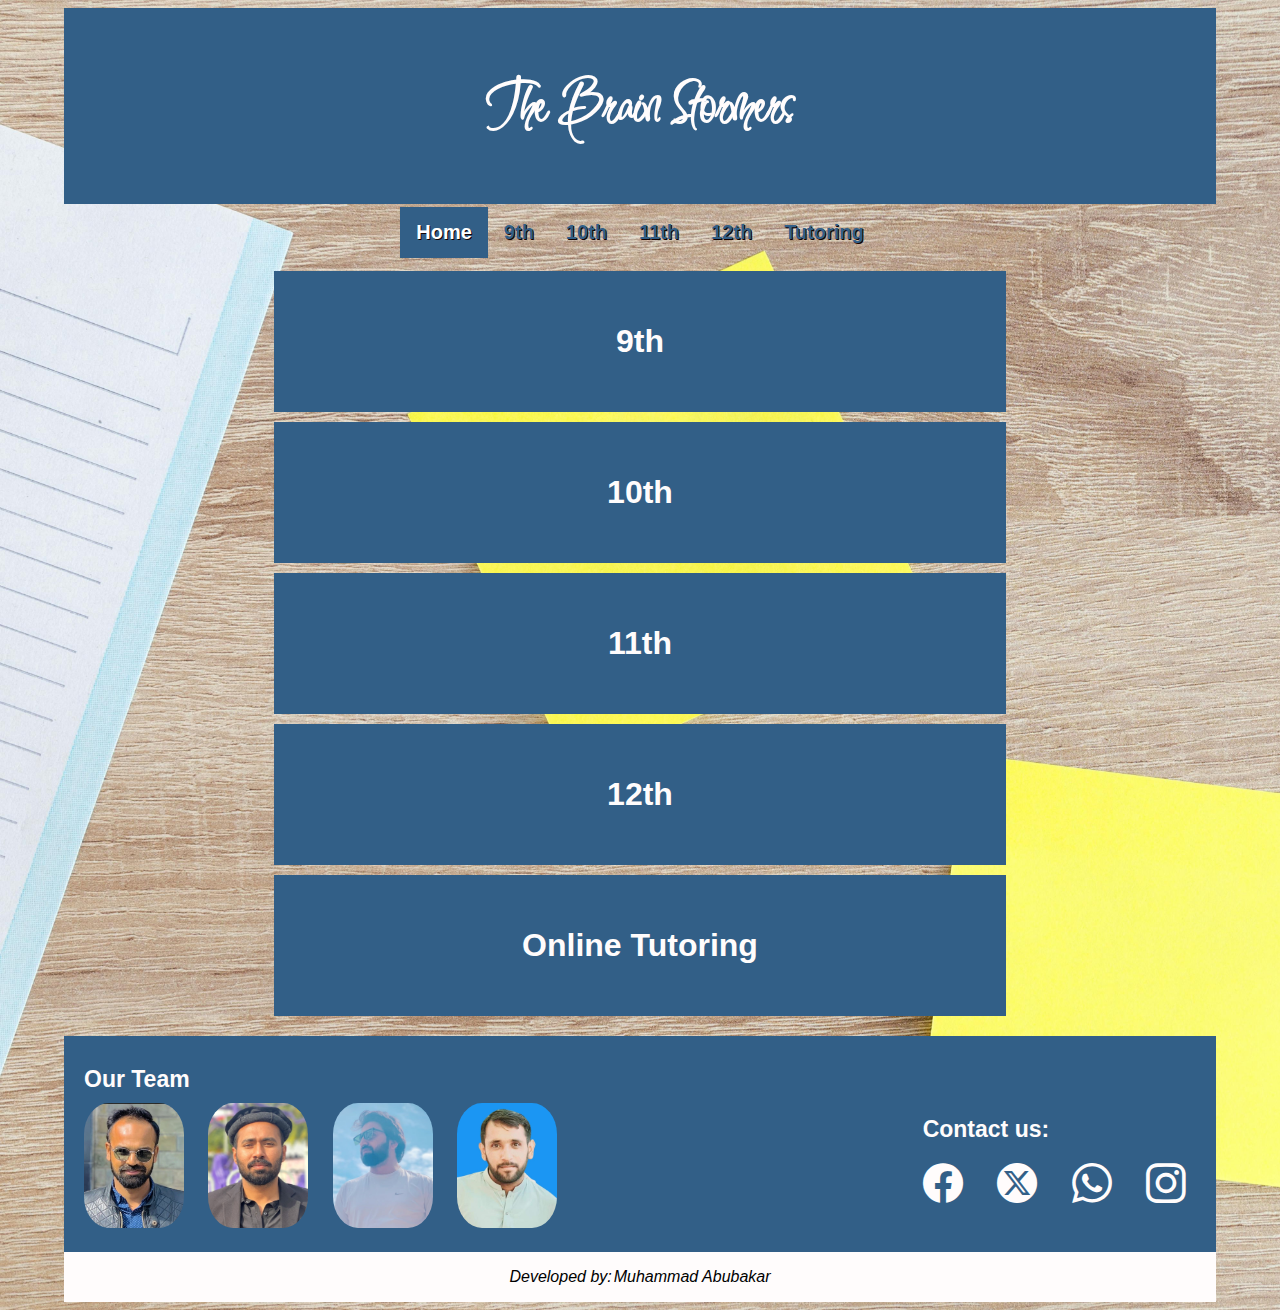
<file: index.html>
<!DOCTYPE html>
<html lang="en">
<head>
  <meta charset="UTF-8">
  <meta name="viewport" content="width=device-width, initial-scale=1.0">
  <title>TheBrainStormers
  </title>
  <link rel="stylesheet" href="styles.css">
  <link rel="preconnect" href="https://fonts.googleapis.com">
<link rel="preconnect" href="https://fonts.gstatic.com" crossorigin>
<link href="https://fonts.googleapis.com/css2?family=Inspiration&display=swap" rel="stylesheet">
<link href="/images/uicons-brands-2.2.0/uicons-brands/css/uicons-brands.css" rel="stylesheet">
<link rel='stylesheet' href='https://cdn-uicons.flaticon.com/2.2.0/uicons-brands/css/uicons-brands.css'>
</head>
<body>
  <header class="header">
    <div class="spaceh"></div>
    <!-- <div class="logo"><img src="images/logo.png"></div> -->
    <div class="logotxt"><p>The Brain Stormers</p></div>
  </header>
  <div class="navbar">
    <a class="active" href="#home">Home</a>
    <a href="/9th.html">9th</a>
    <a href="/10th.html">10th</a>
    <a href="/11th.html">11th</a>
    <a href="/12th.html">12th</a>
    <a href="/tutoring.html">Tutoring</a>
  </div>
  <section>
    <div class="ms">
      <div class="9th"><p><a href="9th.html">9th</a></p></div>
      <!-- <div class="d9th">
        <button class="dd9th">9th</button>
        <div class="d9th-content">
          <a href="#">Physics</a>
          <a href="#">Chemistry</a>
          <a href="#">Math</a>
        </div>
      </div> -->
      <div class="10th"><p><a href="/10th.html">10th</a></p></div>
      <div class="Intermediatebg"><p><a href="/11th.html">11th</a></p></div>
      <div class="Intermediatebg"><p><a href="/12th.html">12th</a></p></div>
      <div class="onlinelearning"><p><a href="/tutoring.html">Online Tutoring</a></p></div>
    </div>
  </section>
  <footer class="footer">
    <div class="team">
      <div class="teamtxt"><p>Our Team</p></div>
      <div class="imagesofteam">
        <img src="/images/team/abdullah.jpg">
        <img src="/images/team/abubakar.jpg">
        <img src="/images/team/habib.jpg">
        <img src="/images/team/moazam.jpg">
      </div>
    </div>
    <div class="contact">
     <div class="contactus"><p>Contact us:</p></div> 
      <div class="socialimg">
      <i class="fi fi-brands-facebook"></i>
      <i class="fi-brands-twitter-alt-circle"></i>
      <i class="fi-brands-whatsapp"></i>
      <i class="fi-brands-instagram"></i>
  </footer>
  <div class="prep">
    <p>Developed by: </p>
    <p>Muhammad Abubakar</p>
  </div>
</body>
</html>
</file>
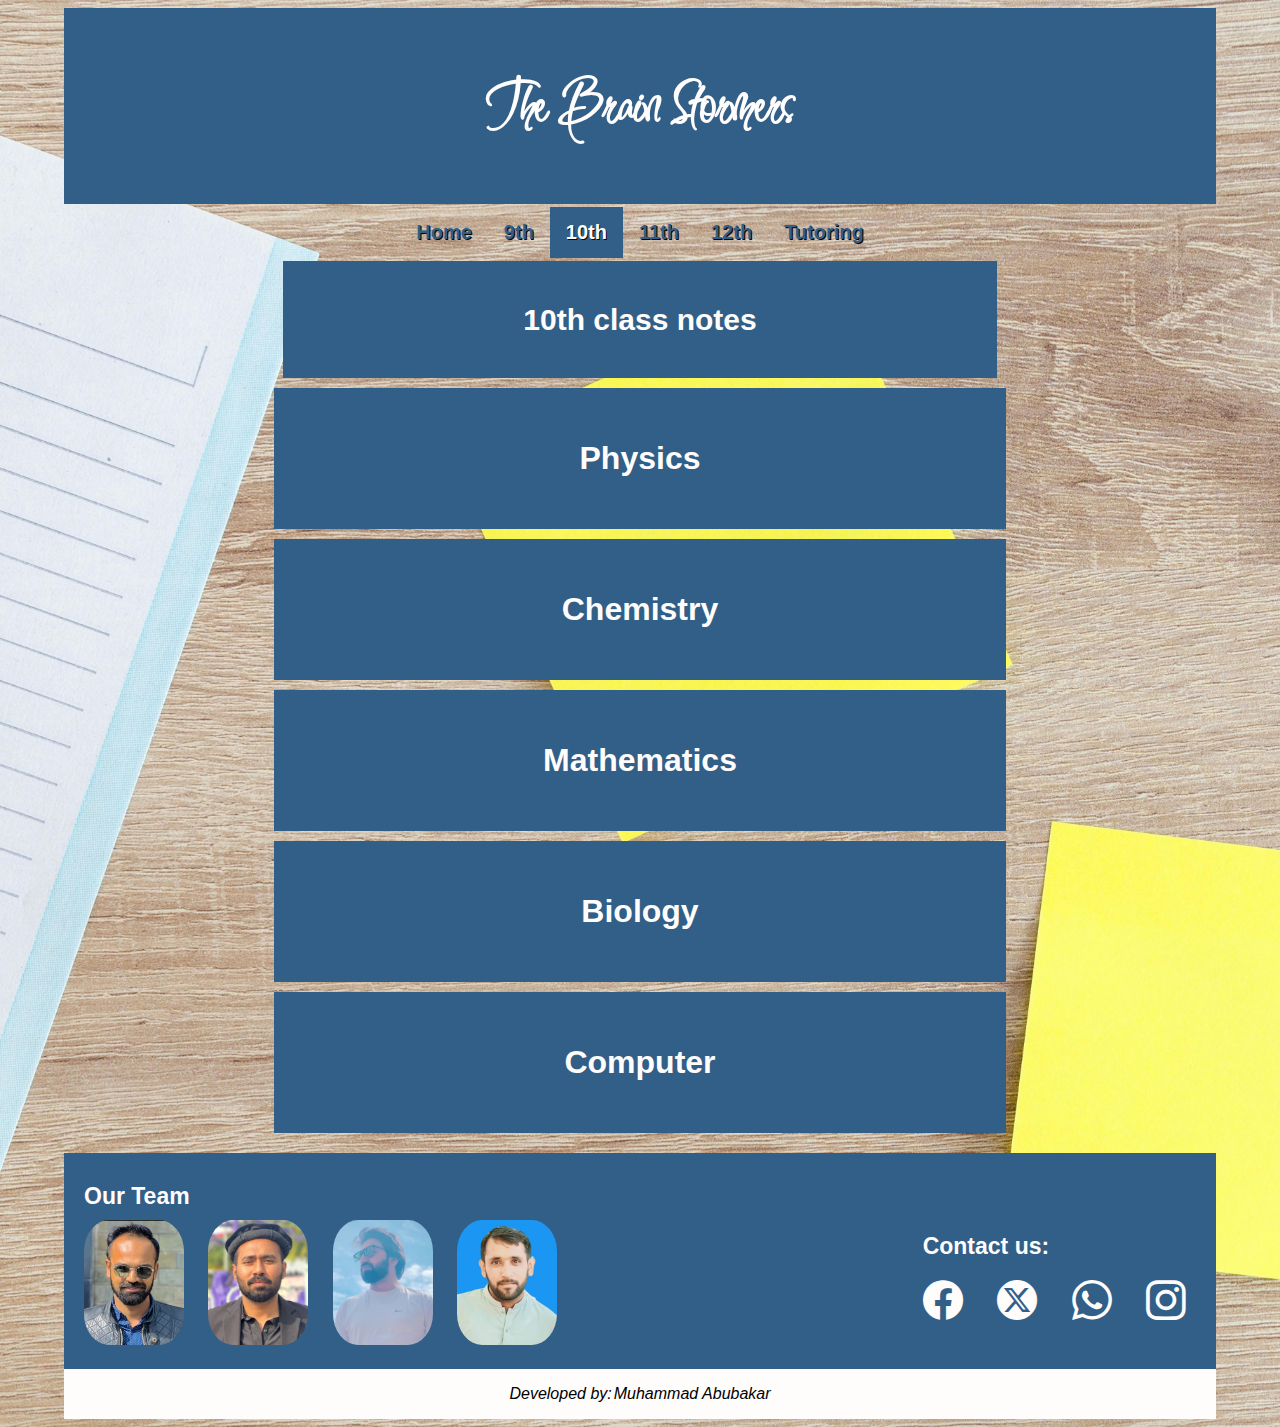
<file: 10th.html>
<!DOCTYPE html>
<html lang="en">
<head>
  <meta charset="UTF-8">
  <meta name="viewport" content="width=device-width, initial-scale=1.0">
  <title>TheBrainStormers
  </title>
  <link rel="stylesheet" href="styles.css">
  <link rel="preconnect" href="https://fonts.googleapis.com">
<link rel="preconnect" href="https://fonts.gstatic.com" crossorigin>
<link href="https://fonts.googleapis.com/css2?family=Inspiration&display=swap" rel="stylesheet">
<link href="/images/uicons-brands-2.2.0/uicons-brands/css/uicons-brands.css" rel="stylesheet">
<link rel='stylesheet' href='https://cdn-uicons.flaticon.com/2.2.0/uicons-brands/css/uicons-brands.css'>
</head>
<body>
  <header class="header">
    <div class="spaceh"></div>
    <!-- <div class="logo"><img src="images/logo.png"></div> -->
    <div class="logotxt"><p>The Brain Stormers</p></div>
  </header>
  <div class="navbar">
    <a  href="/index.html">Home</a>
    <a  href="/9th.html">9th</a>
    <a class="active" href="#10th">10th</a>
    <a href="/11th.html">11th</a>
    <a href="/12th.html">12th</a>
    <a href="/tutoring.html">Tutoring</a>
  </div>
  <div class="classtitle"><p>10th class notes</p></div>
  <section>
    <div class="ms">
      <div class="s9th"><p><a href="/9thPhysics.html">Physics</a></p></div>
      <div class="s9th"><p>Chemistry</p></div>
      <div class="s9th"><p>Mathematics</p></div>
      <div class="s9th"><p>Biology</p></div>
      <div class="s9th"><p>Computer</p></div>
    </div>
  </section>
  <footer class="footer">
    <div class="team">
      <div class="teamtxt"><p>Our Team</p></div>
      <div class="imagesofteam">
        <img src="/images/team/abdullah.jpg">
        <img src="/images/team/abubakar.jpg">
        <img src="/images/team/habib.jpg">
        <img src="/images/team/moazam.jpg">
      </div>
    </div>
    <div class="contact">
     <div class="contactus"><p>Contact us:</p></div> 
      <div class="socialimg">
      <i class="fi fi-brands-facebook"></i>
      <i class="fi-brands-twitter-alt-circle"></i>
      <i class="fi-brands-whatsapp"></i>
      <i class="fi-brands-instagram"></i>
      </div>
  
      </div>
  </footer>
  <div class="prep">
    <p>Developed by: </p>
    <p>Muhammad Abubakar</p>
  </div>
</body>
</html>
</file>
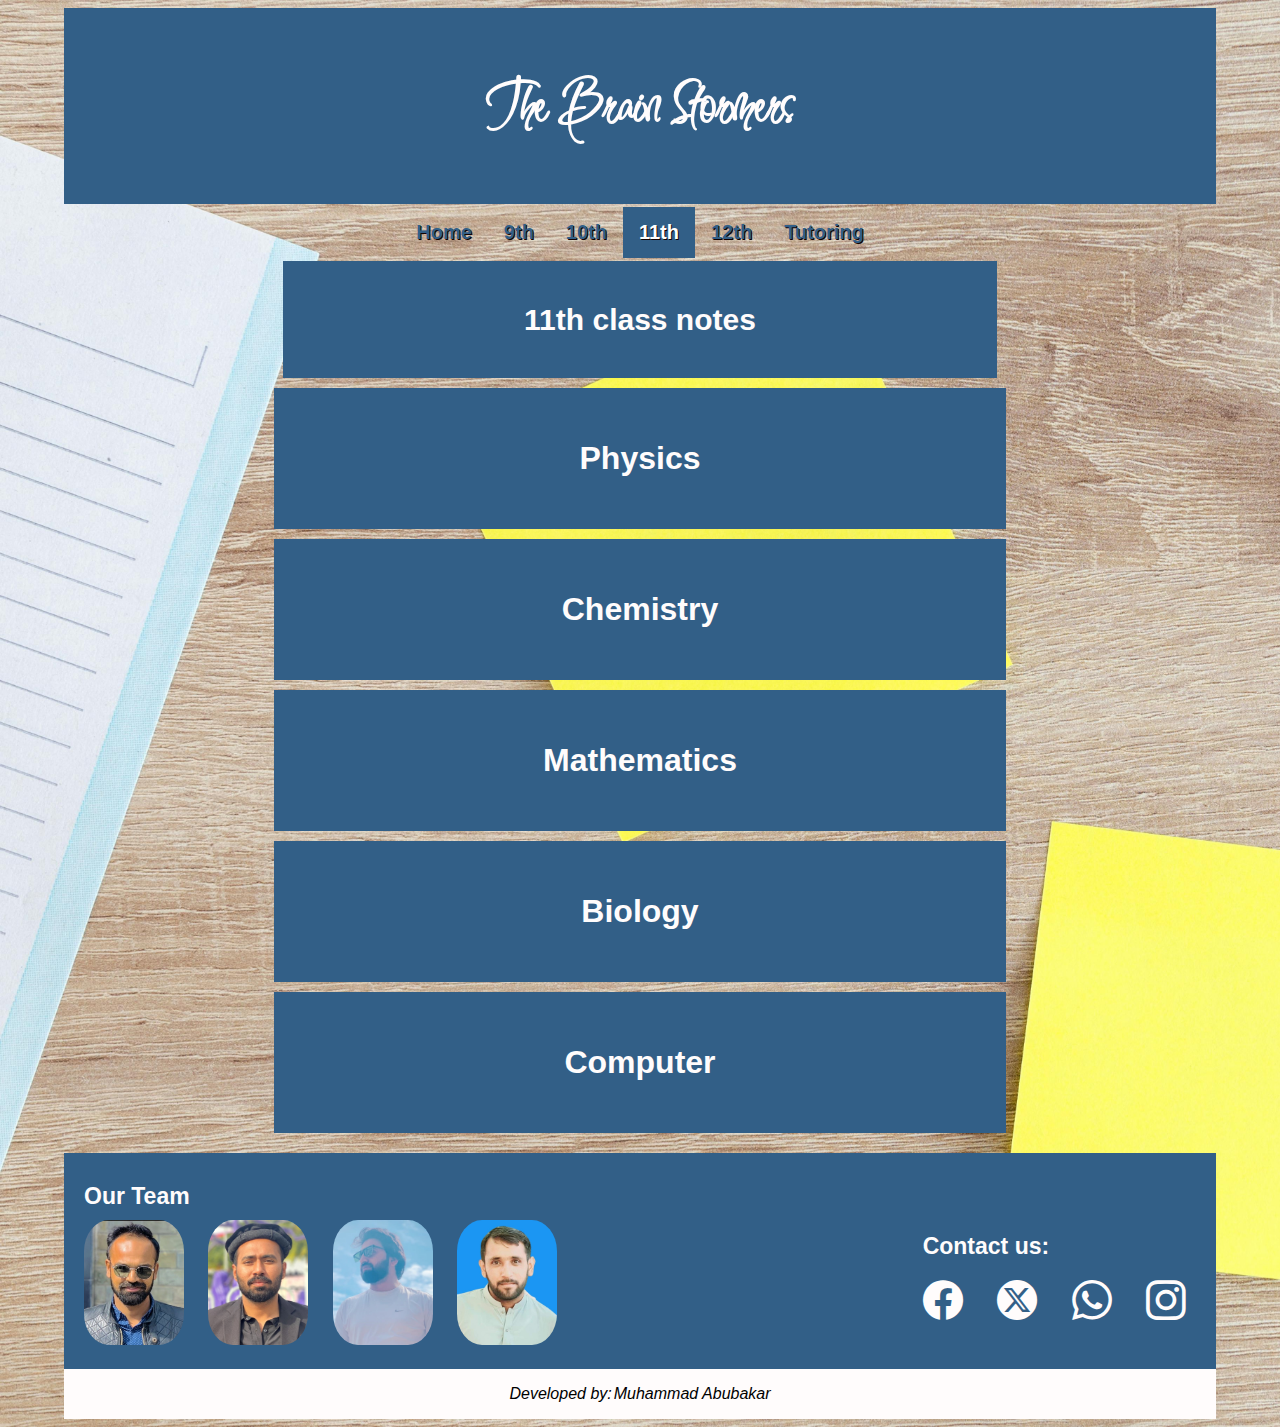
<file: 11th.html>
<!DOCTYPE html>
<html lang="en">
<head>
  <meta charset="UTF-8">
  <meta name="viewport" content="width=device-width, initial-scale=1.0">
  <title>TheBrainStormers
  </title>
  <link rel="stylesheet" href="styles.css">
  <link rel="preconnect" href="https://fonts.googleapis.com">
<link rel="preconnect" href="https://fonts.gstatic.com" crossorigin>
<link href="https://fonts.googleapis.com/css2?family=Inspiration&display=swap" rel="stylesheet">
<link href="/images/uicons-brands-2.2.0/uicons-brands/css/uicons-brands.css" rel="stylesheet">
<link rel='stylesheet' href='https://cdn-uicons.flaticon.com/2.2.0/uicons-brands/css/uicons-brands.css'>
</head>
<body>
  <header class="header">
    <div class="spaceh"></div>
    <!-- <div class="logo"><img src="images/logo.png"></div> -->
    <div class="logotxt"><p>The Brain Stormers</p></div>
  </header>
  <div class="navbar">
    <a  href="/index.html">Home</a>
    <a  href="/9th.html">9th</a>
    <a href="/10th.html">10th</a>
    <a class="active" href="#11th">11th</a>
    <a href="/12th.html">12th</a>
    <a href="tutoring.html">Tutoring</a>
  </div>
  <div class="classtitle"><p>11th class notes</p></div>
  <section>
    <div class="ms">
      <div class="s9th"><p><a href="/9thPhysics.html">Physics</a></p></div>
      <div class="s9th"><p>Chemistry</p></div>
      <div class="s9th"><p>Mathematics</p></div>
      <div class="s9th"><p>Biology</p></div>
      <div class="s9th"><p>Computer</p></div>
    </div>
  </section>
  <footer class="footer">
    <div class="team">
      <div class="teamtxt"><p>Our Team</p></div>
      <div class="imagesofteam">
        <img src="/images/team/abdullah.jpg">
        <img src="/images/team/abubakar.jpg">
        <img src="/images/team/habib.jpg">
        <img src="/images/team/moazam.jpg">
      </div>
    </div>
    <div class="contact">
     <div class="contactus"><p>Contact us:</p></div> 
      <div class="socialimg">
      <i class="fi fi-brands-facebook"></i>
      <i class="fi-brands-twitter-alt-circle"></i>
      <i class="fi-brands-whatsapp"></i>
      <i class="fi-brands-instagram"></i>
      </div>
  
      </div>
  </footer>
  <div class="prep">
    <p>Developed by: </p>
    <p>Muhammad Abubakar</p>
  </div>
</body>
</html>
</file>
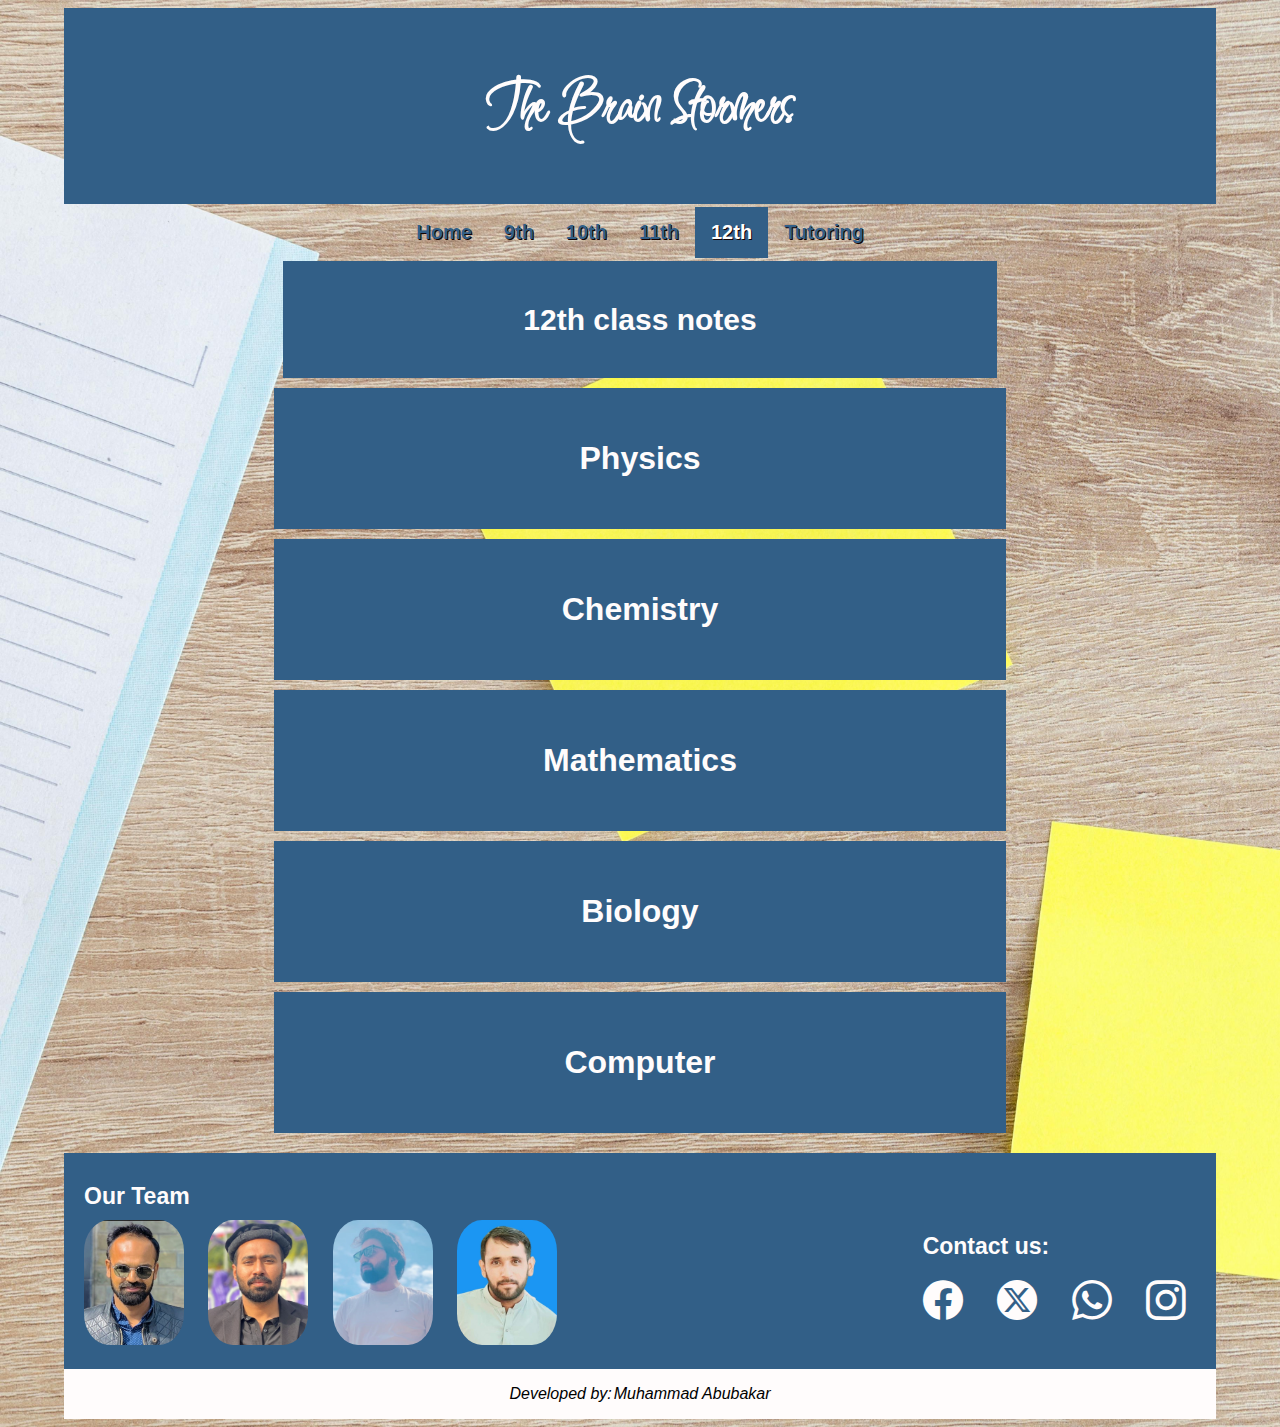
<file: 12th.html>
<!DOCTYPE html>
<html lang="en">
<head>
  <meta charset="UTF-8">
  <meta name="viewport" content="width=device-width, initial-scale=1.0">
  <title>TheBrainStormers
  </title>
  <link rel="stylesheet" href="styles.css">
  <link rel="preconnect" href="https://fonts.googleapis.com">
<link rel="preconnect" href="https://fonts.gstatic.com" crossorigin>
<link href="https://fonts.googleapis.com/css2?family=Inspiration&display=swap" rel="stylesheet">
<link href="/images/uicons-brands-2.2.0/uicons-brands/css/uicons-brands.css" rel="stylesheet">
<link rel='stylesheet' href='https://cdn-uicons.flaticon.com/2.2.0/uicons-brands/css/uicons-brands.css'>
</head>
<body>
  <header class="header">
    <div class="spaceh"></div>
    <!-- <div class="logo"><img src="images/logo.png"></div> -->
    <div class="logotxt"><p>The Brain Stormers</p></div>
  </header>
  <div class="navbar">
    <a  href="/index.html">Home</a>
    <a  href="/9th.html">9th</a>
    <a href="/10th.html">10th</a>
    <a href="/11th.html">11th</a>
    <a class="active" href="#12th">12th</a>
    <a href="/tutoring.html">Tutoring</a>
  </div>
  <div class="classtitle"><p>12th class notes</p></div>
  <section>
    <div class="ms">
      <div class="s9th"><p><a href="/9thPhysics.html">Physics</a></p></div>
      <div class="s9th"><p>Chemistry</p></div>
      <div class="s9th"><p>Mathematics</p></div>
      <div class="s9th"><p>Biology</p></div>
      <div class="s9th"><p>Computer</p></div>
    </div>
  </section>
  <footer class="footer">
    <div class="team">
      <div class="teamtxt"><p>Our Team</p></div>
      <div class="imagesofteam">
        <img src="/images/team/abdullah.jpg">
        <img src="/images/team/abubakar.jpg">
        <img src="/images/team/habib.jpg">
        <img src="/images/team/moazam.jpg">
      </div>
    </div>
    <div class="contact">
     <div class="contactus"><p>Contact us:</p></div> 
      <div class="socialimg">
      <i class="fi fi-brands-facebook"></i>
      <i class="fi-brands-twitter-alt-circle"></i>
      <i class="fi-brands-whatsapp"></i>
      <i class="fi-brands-instagram"></i>
      </div>
  
      </div>
  </footer>
  <div class="prep">
    <p>Developed by: </p>
    <p>Muhammad Abubakar</p>
  </div>
</body>
</html>
</file>
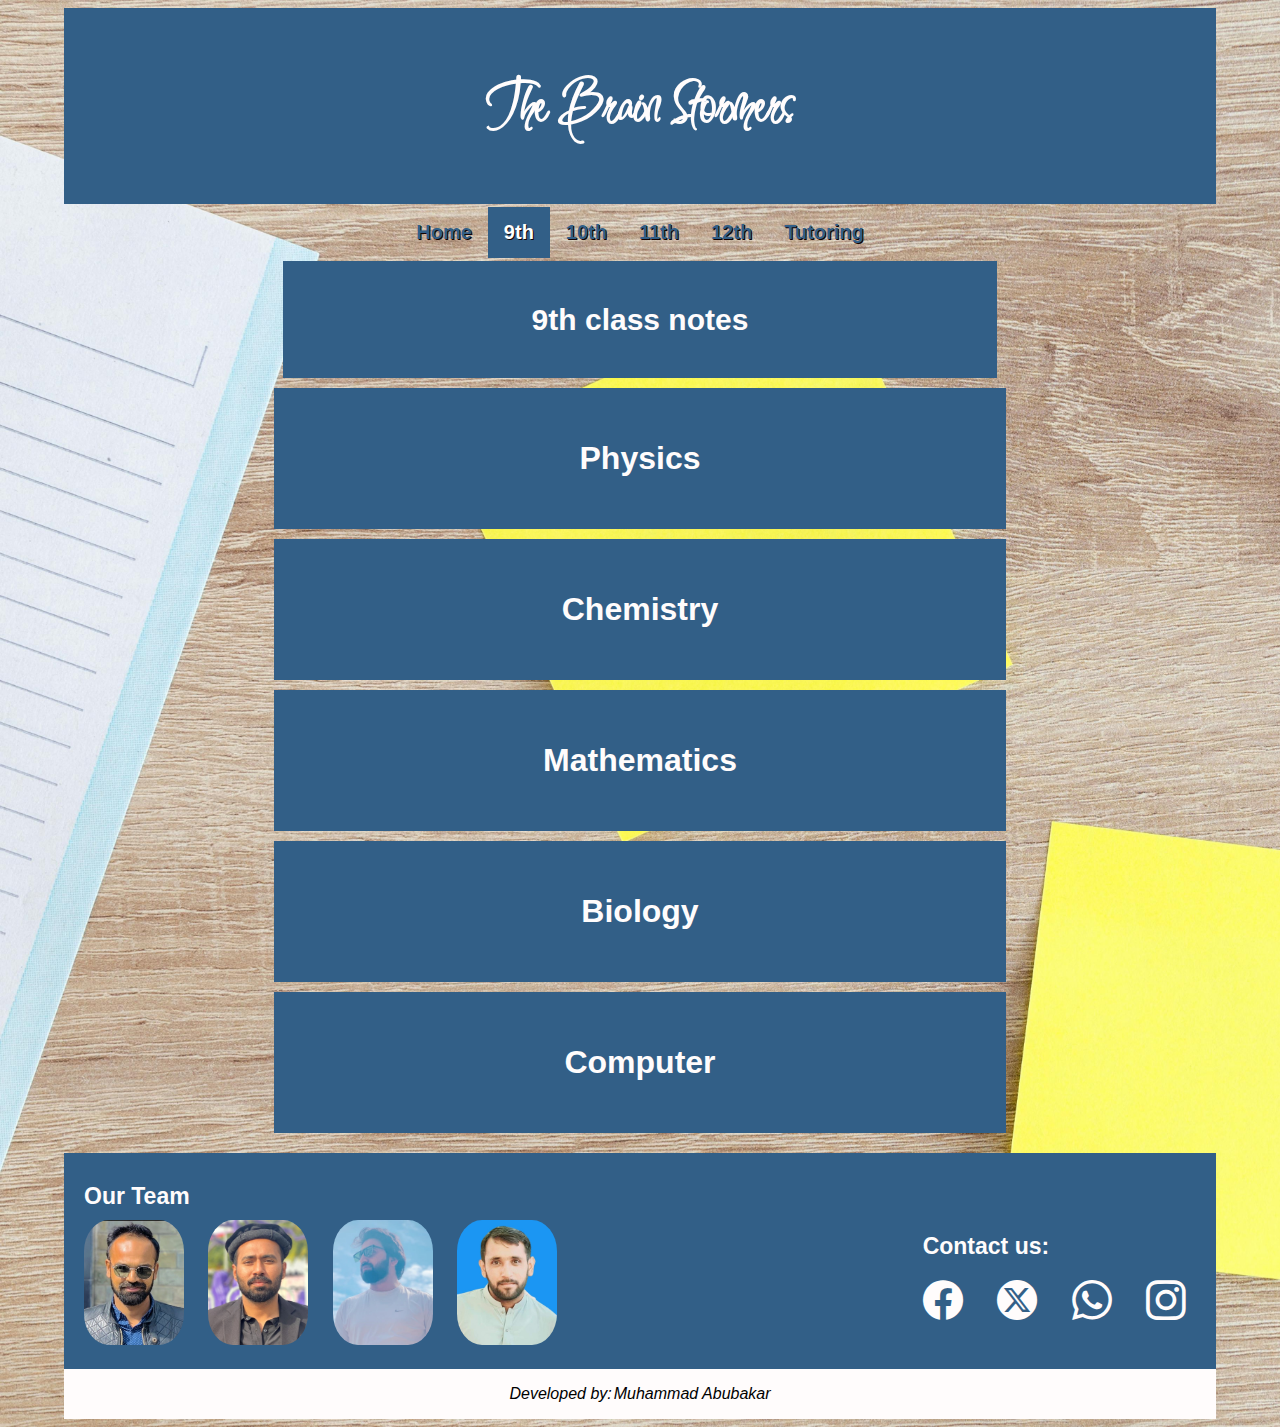
<file: 9th.html>
<!DOCTYPE html>
<html lang="en">
<head>
  <meta charset="UTF-8">
  <meta name="viewport" content="width=device-width, initial-scale=1.0">
  <title>TheBrainStormers
  </title>
  <link rel="stylesheet" href="styles.css">
  <link rel="preconnect" href="https://fonts.googleapis.com">
<link rel="preconnect" href="https://fonts.gstatic.com" crossorigin>
<link href="https://fonts.googleapis.com/css2?family=Inspiration&display=swap" rel="stylesheet">
<link href="/images/uicons-brands-2.2.0/uicons-brands/css/uicons-brands.css" rel="stylesheet">
<link rel='stylesheet' href='https://cdn-uicons.flaticon.com/2.2.0/uicons-brands/css/uicons-brands.css'>
</head>
<body>
  <header class="header">
    <div class="spaceh"></div>
    <!-- <div class="logo"><img src="images/logo.png"></div> -->
    <div class="logotxt"><p>The Brain Stormers</p></div>
  </header>
  <div class="navbar">
    <a  href="/index.html">Home</a>
    <a class="active" href="#9th">9th</a>
    <a href="/10th.html">10th</a>
    <a href="/11th.html">11th</a>
    <a href="/12th.html">12th</a>
    <a href="/tutoring.html">Tutoring</a>
  </div>
  <div class="classtitle"><p>9th class notes</p></div>
  <section>
    <div class="ms">
      <div class="s9th"><p><a href="/9thPhysics.html">Physics</a></p></div>
      <div class="s9th"><p>Chemistry</p></div>
      <div class="s9th"><p>Mathematics</p></div>
      <div class="s9th"><p>Biology</p></div>
      <div class="s9th"><p>Computer</p></div>
    </div>
  </section>
  <footer class="footer">
    <div class="team">
      <div class="teamtxt"><p>Our Team</p></div>
      <div class="imagesofteam">
        <img src="/images/team/abdullah.jpg">
        <img src="/images/team/abubakar.jpg">
        <img src="/images/team/habib.jpg">
        <img src="/images/team/moazam.jpg">
      </div>
    </div>
    <div class="contact">
     <div class="contactus"><p>Contact us:</p></div> 
      <div class="socialimg">
      <i class="fi fi-brands-facebook"></i>
      <i class="fi-brands-twitter-alt-circle"></i>
      <i class="fi-brands-whatsapp"></i>
      <i class="fi-brands-instagram"></i>
      </div>
  
      </div>
  </footer>
  <div class="prep">
    <p>Developed by: </p>
    <p>Muhammad Abubakar</p>
  </div>
</body>
</html>
</file>
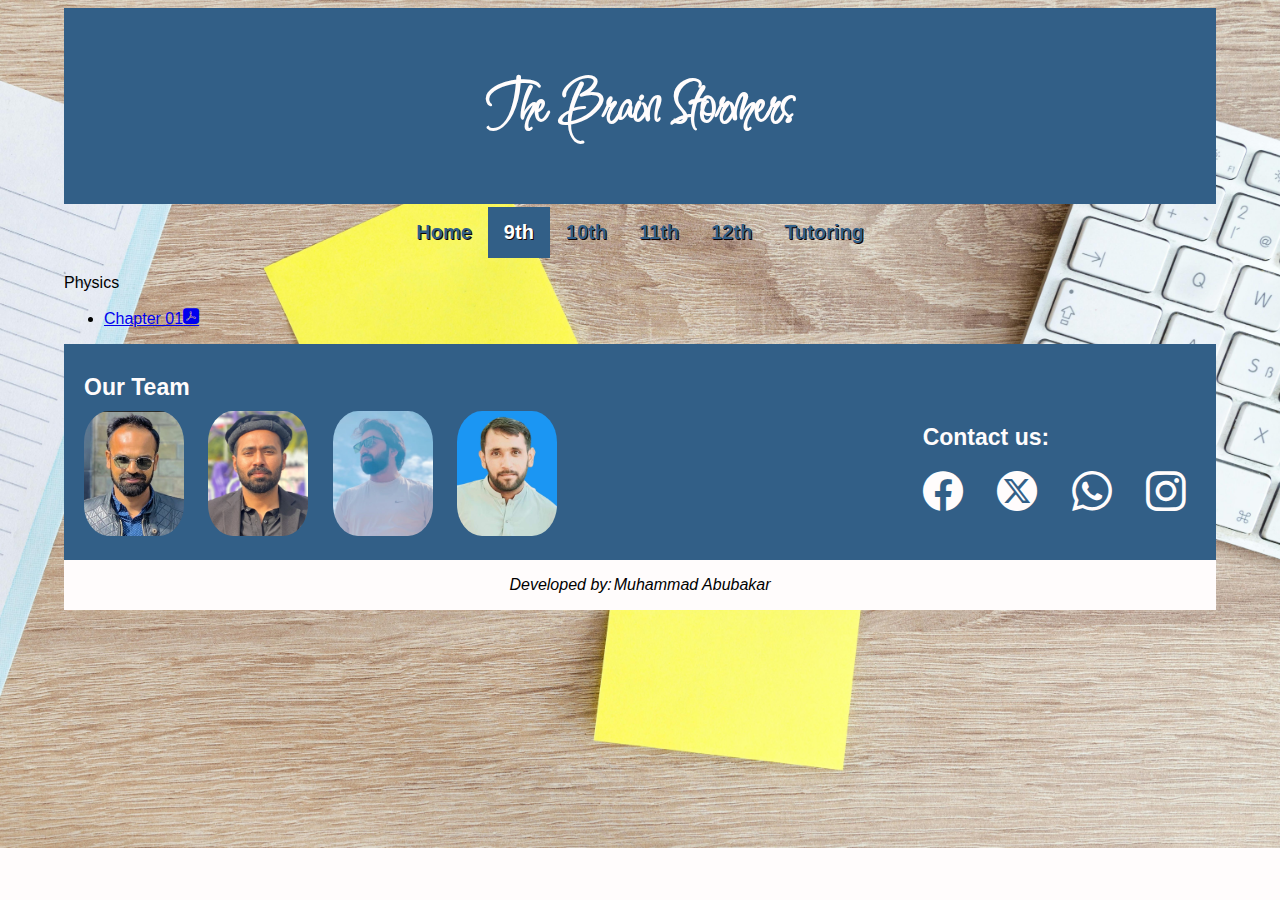
<file: 9thPhysics.html>
<!DOCTYPE html>
<html lang="en">
<head>
  <meta charset="UTF-8">
  <meta name="viewport" content="width=device-width, initial-scale=1.0">
  <title>TheBrainStormers
  </title>
  <link rel="stylesheet" href="styles.css">
  <link rel="preconnect" href="https://fonts.googleapis.com">
<link rel="preconnect" href="https://fonts.gstatic.com" crossorigin>
<link href="https://fonts.googleapis.com/css2?family=Inspiration&display=swap" rel="stylesheet">
<link href="/images/uicons-brands-2.2.0/uicons-brands/css/uicons-brands.css" rel="stylesheet">
<link rel='stylesheet' href='https://cdn-uicons.flaticon.com/2.2.0/uicons-brands/css/uicons-brands.css'>
</head>
<body>
  <header class="header">
    <div class="spaceh"></div>
    <!-- <div class="logo"><img src="images/logo.png"></div> -->
    <div class="logotxt"><p>The Brain Stormers</p></div>
  </header>
  <div class="navbar">
    <a  href="/index.html">Home</a>
    <a class="active" href="/9th.html">9th</a>
    <a href="#10th">10th</a>
    <a href="#11th">11th</a>
    <a href="#12th">12th</a>
    <a href="#onlinelearning">Tutoring</a>
  </div>
  <section>
    <div>
      <p>Physics</p>
      <ul>
        <li><a href="/pdf/h.pdf">Chapter 01<i class="fi-brands-acrobat"></i></a></li>
      </ul>
    </div>
  </section>
  <footer class="footer">
    <div class="team">
      <div class="teamtxt"><p>Our Team</p></div>
      <div class="imagesofteam">
        <img src="/images/team/abdullah.jpg">
        <img src="/images/team/abubakar.jpg">
        <img src="/images/team/habib.jpg">
        <img src="/images/team/moazam.jpg">
      </div>
    </div>
    <div class="contact">
     <div class="contactus"><p>Contact us:</p></div> 
      <div class="socialimg">
      <i class="fi fi-brands-facebook"></i>
      <i class="fi-brands-twitter-alt-circle"></i>
      <i class="fi-brands-whatsapp"></i>
      <i class="fi-brands-instagram"></i>
      </div>
  
      </div>
  </footer>
  <div class="prep">
    <p>Developed by: </p>
    <p>Muhammad Abubakar</p>
  </div>
</body>
</html>
</file>
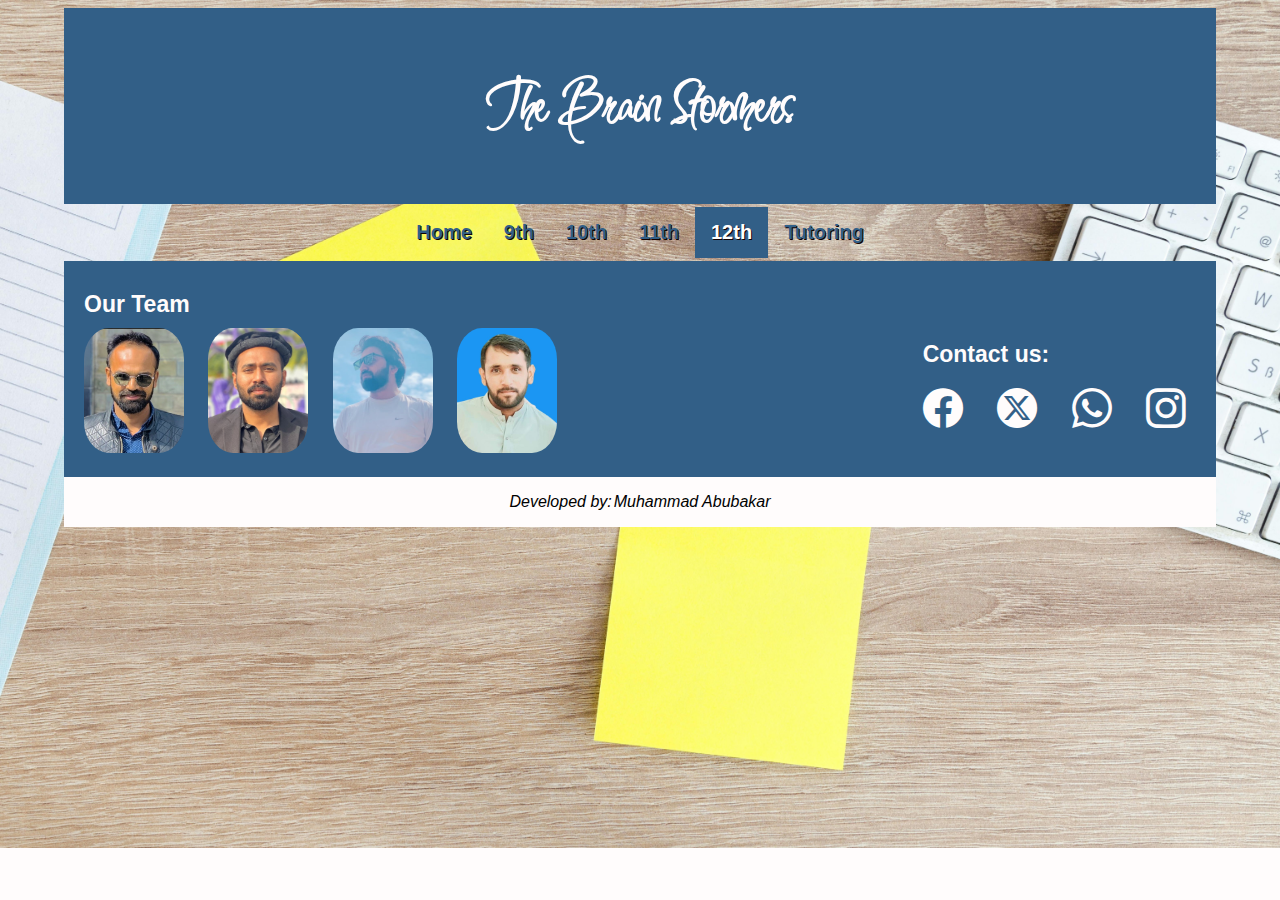
<file: tutoring.html>
<!DOCTYPE html>
<html lang="en">
<head>
  <meta charset="UTF-8">
  <meta name="viewport" content="width=device-width, initial-scale=1.0">
  <title>TheBrainStormers
  </title>
  <link rel="stylesheet" href="styles.css">
  <link rel="preconnect" href="https://fonts.googleapis.com">
<link rel="preconnect" href="https://fonts.gstatic.com" crossorigin>
<link href="https://fonts.googleapis.com/css2?family=Inspiration&display=swap" rel="stylesheet">
<link href="/images/uicons-brands-2.2.0/uicons-brands/css/uicons-brands.css" rel="stylesheet">
<link rel='stylesheet' href='https://cdn-uicons.flaticon.com/2.2.0/uicons-brands/css/uicons-brands.css'>
</head>
<body>
  <header class="header">
    <div class="spaceh"></div>
    <!-- <div class="logo"><img src="images/logo.png"></div> -->
    <div class="logotxt"><p>The Brain Stormers</p></div>
  </header>
  <div class="navbar">
    <a  href="/index.html">Home</a>
    <a  href="/9th.html">9th</a>
    <a href="/10th.html">10th</a>
    <a href="/11th.html">11th</a>
    <a class="active" href="#12th">12th</a>
    <a href="/tutoring.html">Tutoring</a>
  </div>
  <section>
  </section>
  <footer class="footer">
    <div class="team">
      <div class="teamtxt"><p>Our Team</p></div>
      <div class="imagesofteam">
        <img src="/images/team/abdullah.jpg">
        <img src="/images/team/abubakar.jpg">
        <img src="/images/team/habib.jpg">
        <img src="/images/team/moazam.jpg">
      </div>
    </div>
    <div class="contact">
     <div class="contactus"><p>Contact us:</p></div> 
      <div class="socialimg">
      <i class="fi fi-brands-facebook"></i>
      <i class="fi-brands-twitter-alt-circle"></i>
      <i class="fi-brands-whatsapp"></i>
      <i class="fi-brands-instagram"></i>
      </div>
  
      </div>
  </footer>
  <div class="prep">
    <p>Developed by: </p>
    <p>Muhammad Abubakar</p>
  </div>
</body>
</html>
</file>
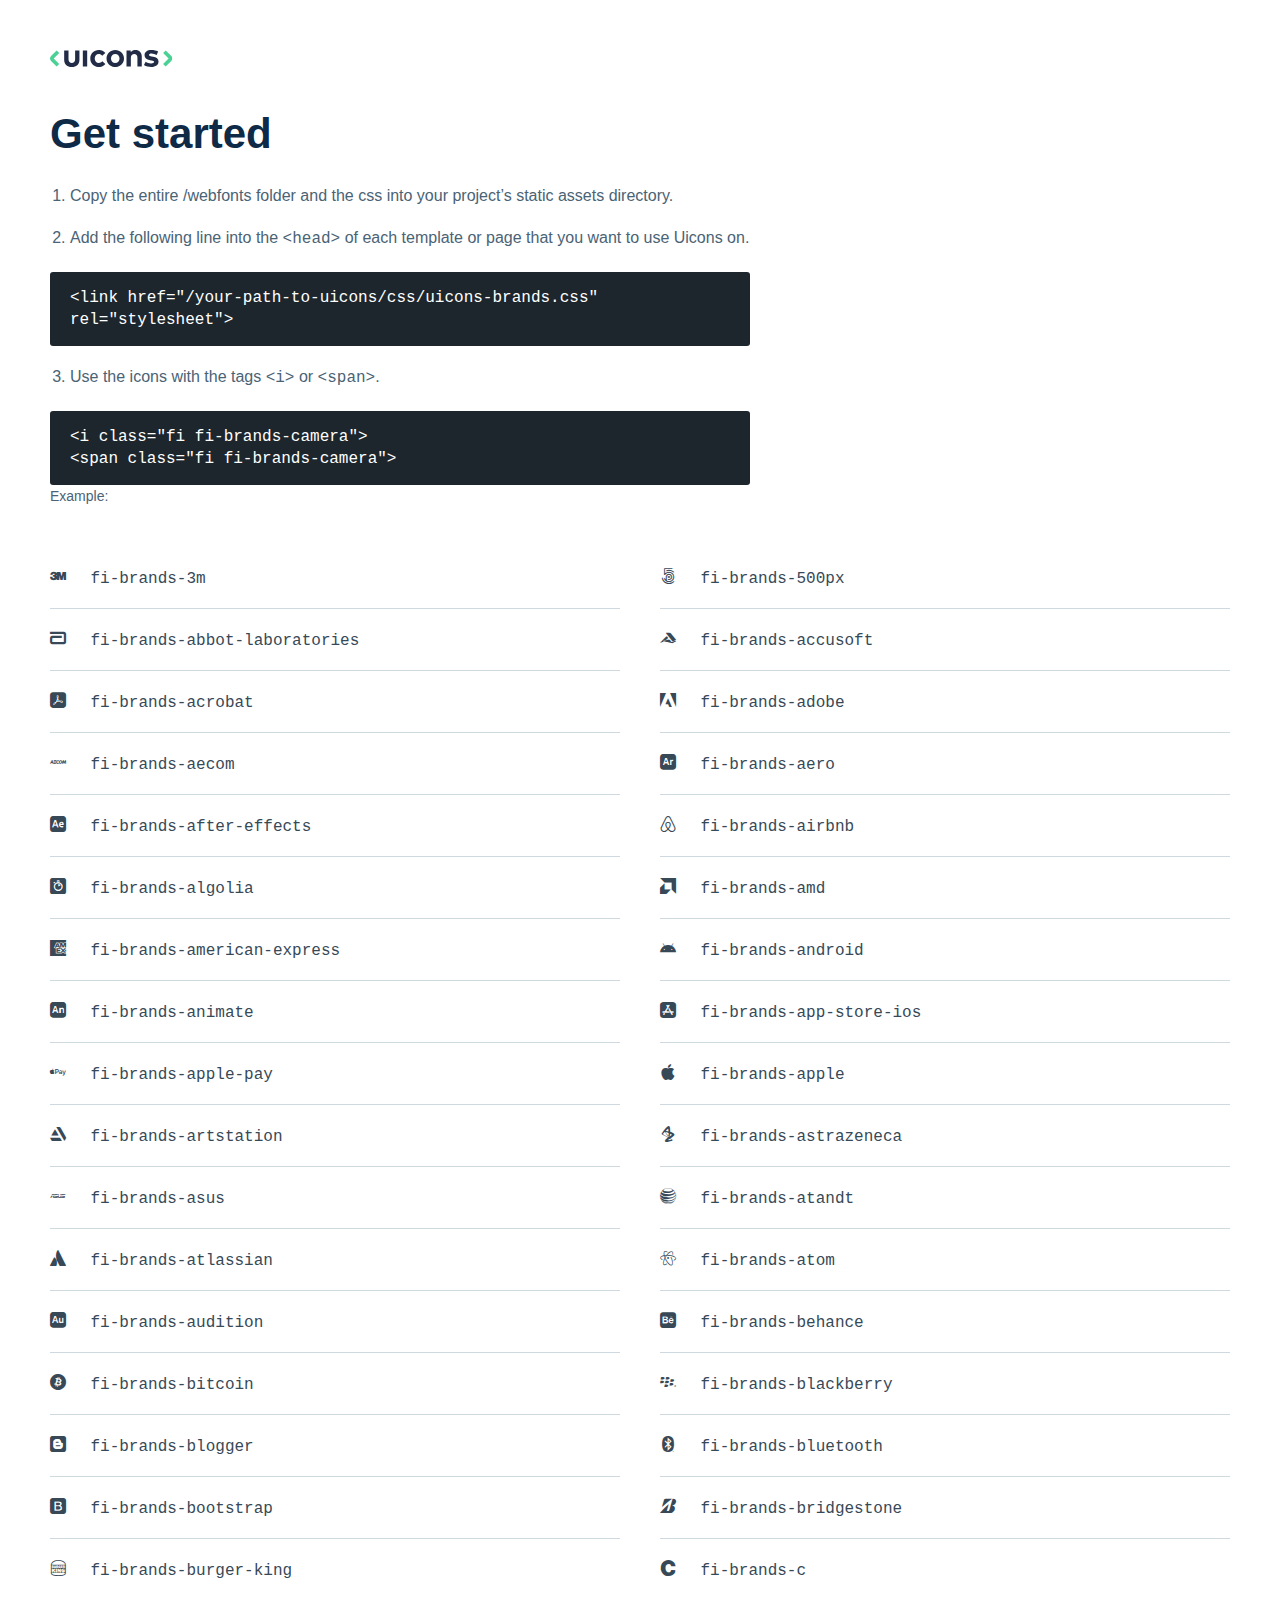
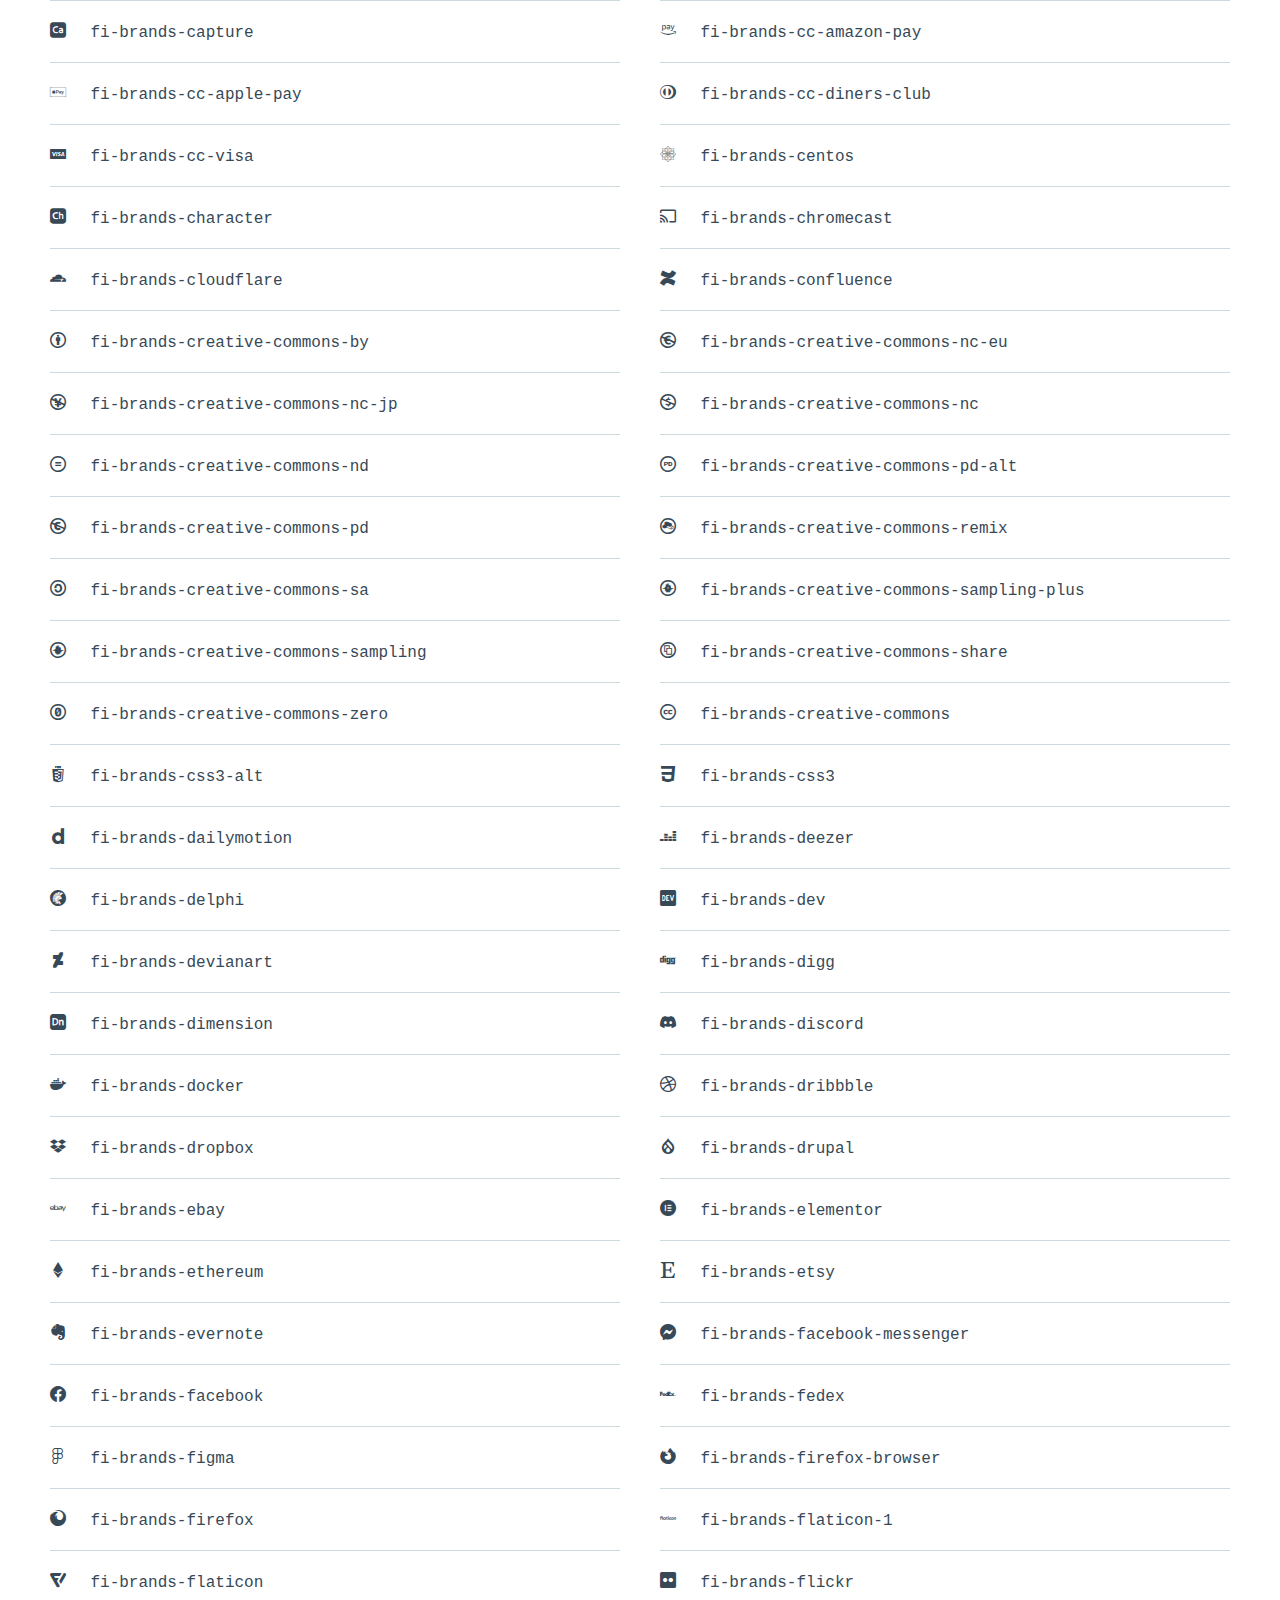
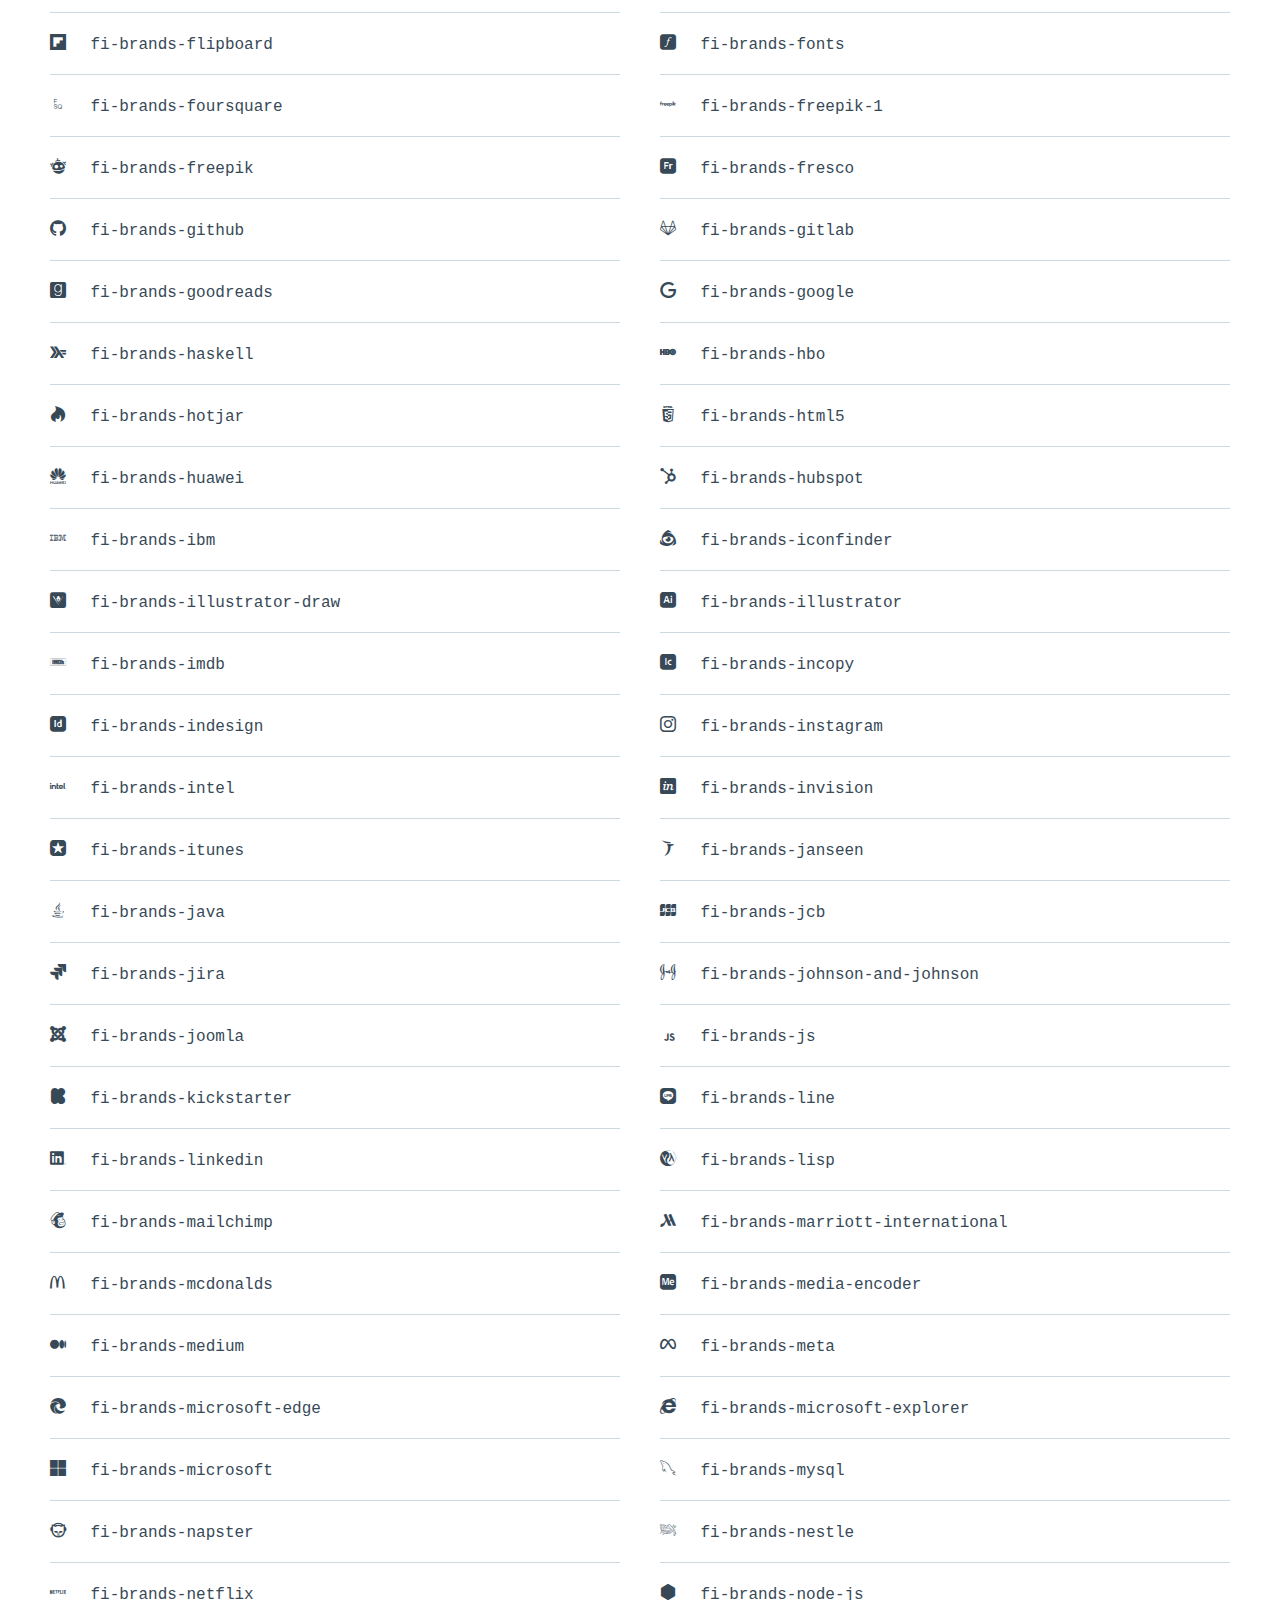
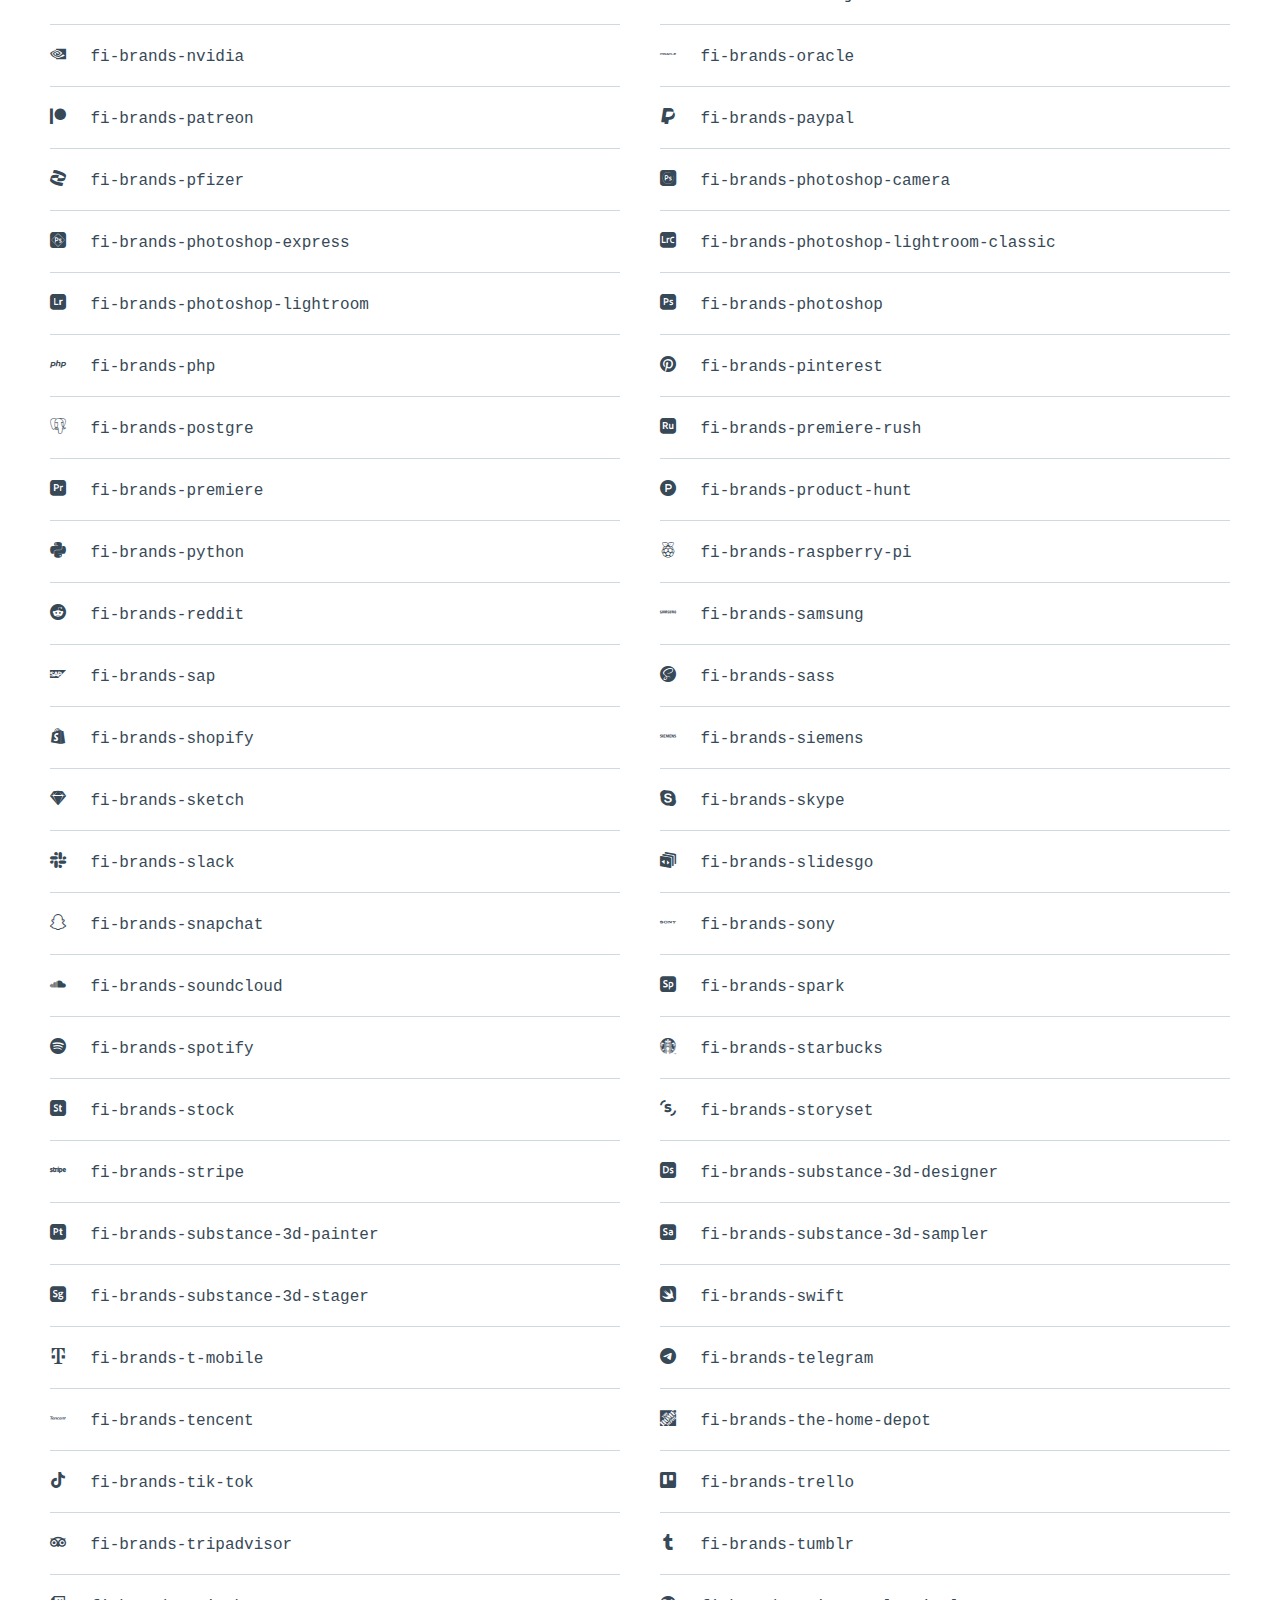
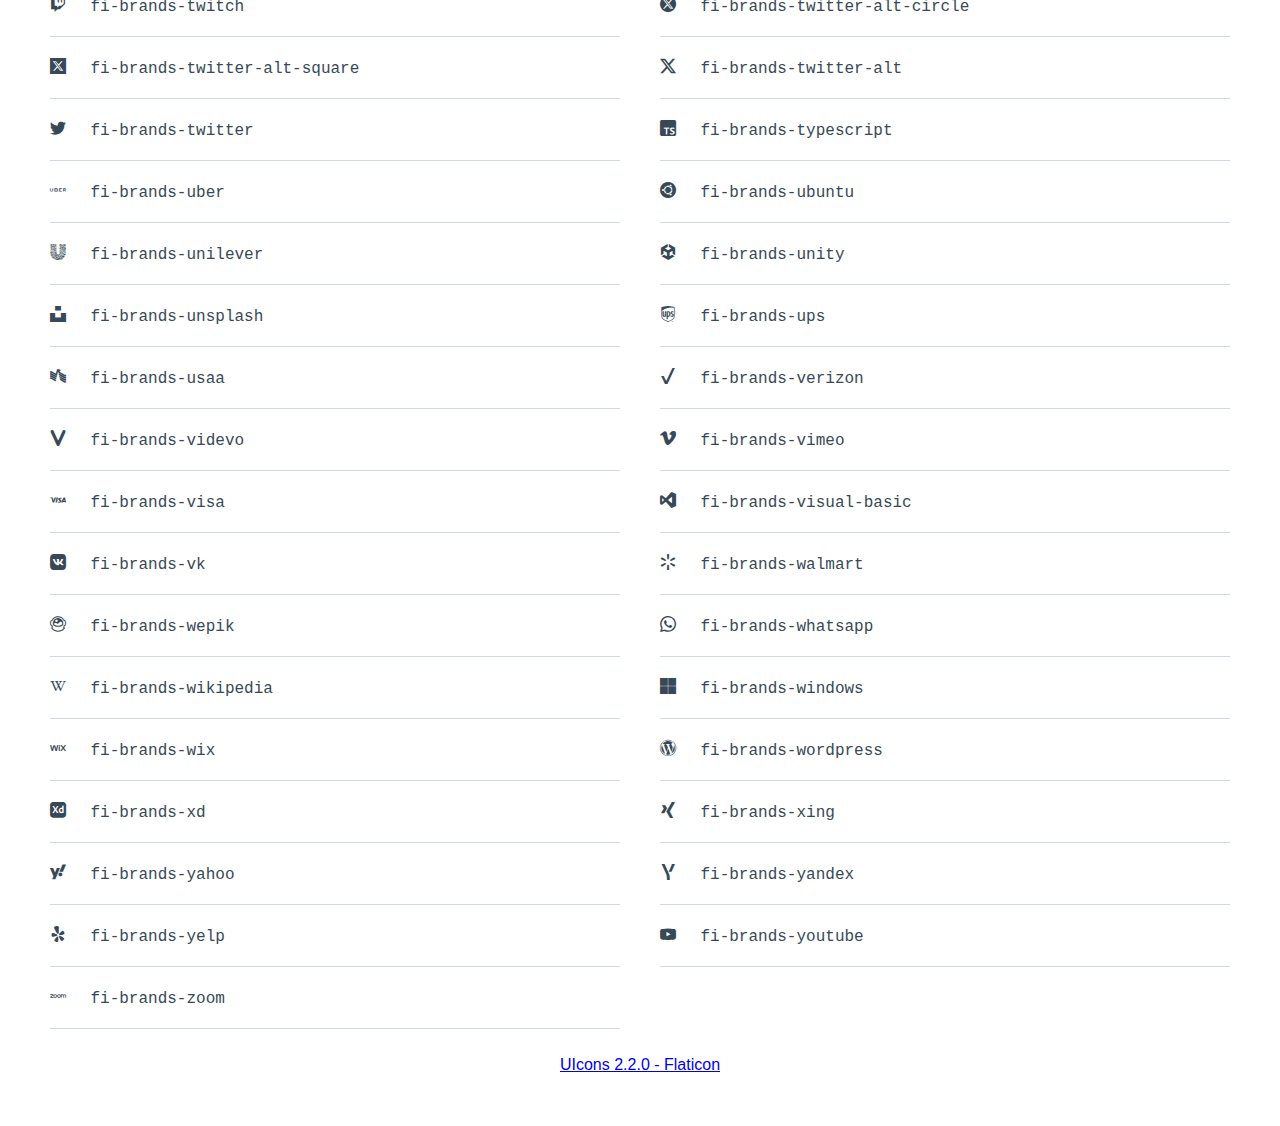
<file: images/uicons-brands-2.2.0/uicons-brands/how-to-use.html>
<!DOCTYPE html>
<html lang="en">
<head>
    <meta charset="UTF-8">
    <title>Uicons 2.2.0</title>

    <style>
        html,body,div,span,applet,object,iframe,h1,h2,h3,h4,h5,h6,p,blockquote,pre,a,abbr,acronym,address,big,cite,code,del,dfn,em,img,ins,kbd,q,s,samp,small,strike,strong,sub,sup,tt,var,b,u,i,center,dl,dt,dd,ol,ul,li,fieldset,form,label,legend,table,caption,tbody,tfoot,thead,tr,th,td,article,aside,canvas,details,embed,figure,figcaption,footer,header,hgroup,menu,nav,output,ruby,section,summary,time,mark,audio,video{margin:0;padding:0;border:0;font-size:100%;font:inherit;vertical-align:baseline}article,aside,details,figcaption,figure,footer,header,hgroup,menu,nav,section{display:block}body{line-height:1}ol,ul{list-style:none}blockquote,q{quotes:none}blockquote:before,blockquote:after,q:before,q:after{content:'';content:none}table{border-collapse:collapse;border-spacing:0}

        html {
            box-sizing: border-box;
        }
        *, *:before, *:after {
            box-sizing: inherit;
        }

        body {
            font-family: Arial, Helvetica, sans-serif;
            color: #4A6375;
            line-height: 22px;
        }

        .container {
            padding: 50px;
        }

        .logo {
            margin-bottom: 50px;
            display: inline-block;
        }

        .logo svg {
            display: block
        }

        h1 {
            font-size: 42px;
            color: #0E2A47;
            font-weight: bold;
            margin-bottom: 40px;
        }

        .mono {
            font-family: Consolas,Monaco,Lucida Console,Liberation Mono,DejaVu Sans Mono,Bitstream Vera Sans Mono,Courier New, monospace;
        }

        code {
            background-color: #1D262D;
            padding: 15px 20px;
            border-radius: 3px;
            color: #fff;
            display: block;
            font-family: Consolas,Monaco,Lucida Console,Liberation Mono,DejaVu Sans Mono,Bitstream Vera Sans Mono,Courier New, monospace;
            font-weight: normal;
            width: 100%;
            max-width: 700px;
            margin-left: -20px;
        }

        pre {
            white-space: break-spaces;
        }

        small {
            font-size: 14px;
            margin-left: -20px;
        }

        ol {
            list-style: decimal;
            padding-left: 20px;
        }

        .steps {
            text-align: left;
            margin-bottom: 40px;;
        }

        .steps ol li {
            margin-bottom: 20px;
        }

        .icons {
            color: #374957;
        }

        .icons {
            display: flex;
            flex-wrap: wrap;
            align-items: flex-start;
            margin: 0 -20px;
        }

        .icons li {
            padding: 0 20px;
            width: 50%;
        }

        .icon-holder {
            height: 62px;
            line-height: 62px;
            border-bottom: 1px solid #CFD9E0;
        }

        .icon-holder i {
            font-size: $font-size-3xl;
            vertical-align: middle;
            margin-right: 20px;
        }

        .credits a > p{
            display: flex;
            justify-content: center;
            align-items: center;
            margin-top: 25px;
        }

        @media (max-width: 768px) {
            .container {
                padding: 20px;
            }

            .icons li {
                padding: 0 20px;
                width: 100%;
            }
        }
    </style>

    <link rel="stylesheet" type="text/css" href="css/uicons-brands.css" />
</head>
<body>

<div class="container">
    <a href="https://www.flaticon.com/uicons/interface-icons" class="logo">
        <svg width="123" height="17" viewBox="0 0 123 17" fill="none" xmlns="http://www.w3.org/2000/svg">
            <g clip-path="url(#clip0)">
                <path d="M29.4438 9.70091C29.4438 14.8009 25.845 17.004 21.812 17.004C17.7791 17.004 14.1641 14.805 14.1641 9.70091V0.434082H18.5135V9.33169C18.5135 11.9162 19.9295 12.9832 21.812 12.9832C23.6946 12.9832 25.1106 11.9324 25.1106 9.33169V0.434082H29.4438V9.70091Z" fill="#222C47"/>
                <path d="M37.1853 16.5821H32.8359V0.434082H37.1853V16.5821Z" fill="#222C47"/>
                <path d="M55.3498 3.051L52.2176 5.68012C51.7982 5.17177 51.2715 4.7626 50.6752 4.482C50.0789 4.2014 49.4279 4.05633 48.7689 4.05721C46.5171 4.05721 44.7116 5.82618 44.7116 8.52021C44.7116 11.2142 46.4968 12.9832 48.7689 12.9832C49.4361 12.977 50.0944 12.8291 50.7001 12.5493C51.3058 12.2695 51.8452 11.8642 52.2825 11.3603L55.3823 14.0097C54.6134 14.9885 53.6254 15.7731 52.4979 16.3002C51.3703 16.8274 50.1348 17.0823 48.8906 17.0446C43.7338 16.9999 40.2852 13.3889 40.2852 8.52021C40.2852 3.65148 43.7338 -7.03519e-05 48.8825 -7.03519e-05C50.1248 -0.0375892 51.3582 0.219274 52.4822 0.74954C53.6062 1.2798 54.5888 2.06843 55.3498 3.051Z" fill="#222C47"/>
                <path d="M73.9959 8.52029C73.9959 13.389 70.2794 17.0406 65.2484 17.0406C60.2174 17.0406 56.5293 13.389 56.5293 8.52029C56.5293 3.65155 60.2295 0 65.2484 0C70.2672 0 73.9959 3.65155 73.9959 8.52029ZM60.9639 8.52029C60.9639 11.1372 62.7978 12.9833 65.2484 12.9833C67.699 12.9833 69.545 11.1494 69.545 8.52029C69.545 5.89117 67.699 4.05728 65.2484 4.05728C62.7978 4.05728 60.9639 5.88305 60.9639 8.52029Z" fill="#222C47"/>
                <path d="M91.7714 6.30095V16.5821H87.422V7.70883C87.422 5.3759 86.2535 4.08974 84.2736 4.08974C82.4072 4.08974 80.8574 5.30692 80.8574 7.74129V16.5821H76.5039V0.434129H80.7397V2.33294C81.8879 0.616706 83.6569 0 85.4908 0C89.1545 0 91.7714 2.54797 91.7714 6.30095Z" fill="#222C47"/>
                <path d="M106.657 4.93353C105.049 4.1464 103.297 3.6976 101.508 3.61492C99.8569 3.61492 99.0252 4.19917 99.0252 5.08365C99.0252 5.96814 100.19 6.24809 101.658 6.46718L103.091 6.68222C106.588 7.21778 108.54 8.78389 108.54 11.5185C108.54 14.8495 105.805 16.9999 101.123 16.9999C98.9238 16.9999 96.039 16.5942 93.9414 15.1011L95.6576 11.7984C97.2818 12.8839 99.2024 13.4395 101.155 13.3889C103.184 13.3889 104.141 12.8209 104.141 11.8715C104.141 11.0884 103.33 10.6543 101.456 10.3865L100.141 10.2039C96.4082 9.68866 94.5581 8.05358 94.5581 5.30275C94.5581 1.98795 97.1223 0.0282822 101.374 0.0282822C103.714 -0.0143955 106.03 0.511905 108.122 1.56193L106.657 4.93353Z" fill="#222C47"/>
                <path d="M3.70114 8.5204L9.24338 2.95787L6.65889 0.377441L1.03145 6.00489C0.37092 6.66732 0 7.56464 0 8.50011C0 9.43559 0.37092 10.3329 1.03145 10.9953L6.60615 16.57L9.19064 13.9896L3.70114 8.5204Z" fill="#4AD295"/>
                <path d="M118.622 8.44737L113.08 13.9896L115.665 16.57L121.288 10.9548C121.616 10.6269 121.876 10.2377 122.054 9.80916C122.232 9.38066 122.323 8.92136 122.323 8.45751C122.323 7.99366 122.232 7.53436 122.054 7.10586C121.876 6.67737 121.616 6.28808 121.288 5.96026L115.713 0.377441L113.133 2.95787L118.622 8.44737Z" fill="#4AD295"/>
            </g>
            <defs>
                <clipPath id="clip0">
                    <rect width="122.323" height="17" fill="white"/>
                </clipPath>
            </defs>
        </svg>
    </a>

    <h1>Get started</h1>

    <div class="steps">
        <ol>
            <li>Copy the entire /webfonts folder and the css into your project’s static assets directory.</li>
            <li>Add the following line into the <span class="mono">&lt;head&gt;</span> of each template or page that you want to use Uicons on.<br><br>
                <code><pre>&lt;link href="/your-path-to-uicons/css/uicons-brands.css" rel="stylesheet"&gt;</pre></code>
            </li>
            <li>Use the icons with the tags <span class="mono">&lt;i&gt;</span> or <span class="mono">&lt;span&gt;</span>.<br><br>
                <code><pre>&lt;i class="fi fi-brands-camera"&gt;
&lt;span class="fi fi-brands-camera"&gt;</pre></code>
                <small>Example:</small>
            </li>
        </ol>
    </div>

    <ul class="icons">

            <li>
                <div class="icon-holder">
                    <i class="fi fi-brands-3m"></i>
                    <span class="label mono">fi-brands-3m</span>
                </div>
            </li>


            <li>
                <div class="icon-holder">
                    <i class="fi fi-brands-500px"></i>
                    <span class="label mono">fi-brands-500px</span>
                </div>
            </li>


            <li>
                <div class="icon-holder">
                    <i class="fi fi-brands-abbot-laboratories"></i>
                    <span class="label mono">fi-brands-abbot-laboratories</span>
                </div>
            </li>


            <li>
                <div class="icon-holder">
                    <i class="fi fi-brands-accusoft"></i>
                    <span class="label mono">fi-brands-accusoft</span>
                </div>
            </li>


            <li>
                <div class="icon-holder">
                    <i class="fi fi-brands-acrobat"></i>
                    <span class="label mono">fi-brands-acrobat</span>
                </div>
            </li>


            <li>
                <div class="icon-holder">
                    <i class="fi fi-brands-adobe"></i>
                    <span class="label mono">fi-brands-adobe</span>
                </div>
            </li>


            <li>
                <div class="icon-holder">
                    <i class="fi fi-brands-aecom"></i>
                    <span class="label mono">fi-brands-aecom</span>
                </div>
            </li>


            <li>
                <div class="icon-holder">
                    <i class="fi fi-brands-aero"></i>
                    <span class="label mono">fi-brands-aero</span>
                </div>
            </li>


            <li>
                <div class="icon-holder">
                    <i class="fi fi-brands-after-effects"></i>
                    <span class="label mono">fi-brands-after-effects</span>
                </div>
            </li>


            <li>
                <div class="icon-holder">
                    <i class="fi fi-brands-airbnb"></i>
                    <span class="label mono">fi-brands-airbnb</span>
                </div>
            </li>


            <li>
                <div class="icon-holder">
                    <i class="fi fi-brands-algolia"></i>
                    <span class="label mono">fi-brands-algolia</span>
                </div>
            </li>


            <li>
                <div class="icon-holder">
                    <i class="fi fi-brands-amd"></i>
                    <span class="label mono">fi-brands-amd</span>
                </div>
            </li>


            <li>
                <div class="icon-holder">
                    <i class="fi fi-brands-american-express"></i>
                    <span class="label mono">fi-brands-american-express</span>
                </div>
            </li>


            <li>
                <div class="icon-holder">
                    <i class="fi fi-brands-android"></i>
                    <span class="label mono">fi-brands-android</span>
                </div>
            </li>


            <li>
                <div class="icon-holder">
                    <i class="fi fi-brands-animate"></i>
                    <span class="label mono">fi-brands-animate</span>
                </div>
            </li>


            <li>
                <div class="icon-holder">
                    <i class="fi fi-brands-app-store-ios"></i>
                    <span class="label mono">fi-brands-app-store-ios</span>
                </div>
            </li>


            <li>
                <div class="icon-holder">
                    <i class="fi fi-brands-apple-pay"></i>
                    <span class="label mono">fi-brands-apple-pay</span>
                </div>
            </li>


            <li>
                <div class="icon-holder">
                    <i class="fi fi-brands-apple"></i>
                    <span class="label mono">fi-brands-apple</span>
                </div>
            </li>


            <li>
                <div class="icon-holder">
                    <i class="fi fi-brands-artstation"></i>
                    <span class="label mono">fi-brands-artstation</span>
                </div>
            </li>


            <li>
                <div class="icon-holder">
                    <i class="fi fi-brands-astrazeneca"></i>
                    <span class="label mono">fi-brands-astrazeneca</span>
                </div>
            </li>


            <li>
                <div class="icon-holder">
                    <i class="fi fi-brands-asus"></i>
                    <span class="label mono">fi-brands-asus</span>
                </div>
            </li>


            <li>
                <div class="icon-holder">
                    <i class="fi fi-brands-atandt"></i>
                    <span class="label mono">fi-brands-atandt</span>
                </div>
            </li>


            <li>
                <div class="icon-holder">
                    <i class="fi fi-brands-atlassian"></i>
                    <span class="label mono">fi-brands-atlassian</span>
                </div>
            </li>


            <li>
                <div class="icon-holder">
                    <i class="fi fi-brands-atom"></i>
                    <span class="label mono">fi-brands-atom</span>
                </div>
            </li>


            <li>
                <div class="icon-holder">
                    <i class="fi fi-brands-audition"></i>
                    <span class="label mono">fi-brands-audition</span>
                </div>
            </li>


            <li>
                <div class="icon-holder">
                    <i class="fi fi-brands-behance"></i>
                    <span class="label mono">fi-brands-behance</span>
                </div>
            </li>


            <li>
                <div class="icon-holder">
                    <i class="fi fi-brands-bitcoin"></i>
                    <span class="label mono">fi-brands-bitcoin</span>
                </div>
            </li>


            <li>
                <div class="icon-holder">
                    <i class="fi fi-brands-blackberry"></i>
                    <span class="label mono">fi-brands-blackberry</span>
                </div>
            </li>


            <li>
                <div class="icon-holder">
                    <i class="fi fi-brands-blogger"></i>
                    <span class="label mono">fi-brands-blogger</span>
                </div>
            </li>


            <li>
                <div class="icon-holder">
                    <i class="fi fi-brands-bluetooth"></i>
                    <span class="label mono">fi-brands-bluetooth</span>
                </div>
            </li>


            <li>
                <div class="icon-holder">
                    <i class="fi fi-brands-bootstrap"></i>
                    <span class="label mono">fi-brands-bootstrap</span>
                </div>
            </li>


            <li>
                <div class="icon-holder">
                    <i class="fi fi-brands-bridgestone"></i>
                    <span class="label mono">fi-brands-bridgestone</span>
                </div>
            </li>


            <li>
                <div class="icon-holder">
                    <i class="fi fi-brands-burger-king"></i>
                    <span class="label mono">fi-brands-burger-king</span>
                </div>
            </li>


            <li>
                <div class="icon-holder">
                    <i class="fi fi-brands-c"></i>
                    <span class="label mono">fi-brands-c</span>
                </div>
            </li>


            <li>
                <div class="icon-holder">
                    <i class="fi fi-brands-capture"></i>
                    <span class="label mono">fi-brands-capture</span>
                </div>
            </li>


            <li>
                <div class="icon-holder">
                    <i class="fi fi-brands-cc-amazon-pay"></i>
                    <span class="label mono">fi-brands-cc-amazon-pay</span>
                </div>
            </li>


            <li>
                <div class="icon-holder">
                    <i class="fi fi-brands-cc-apple-pay"></i>
                    <span class="label mono">fi-brands-cc-apple-pay</span>
                </div>
            </li>


            <li>
                <div class="icon-holder">
                    <i class="fi fi-brands-cc-diners-club"></i>
                    <span class="label mono">fi-brands-cc-diners-club</span>
                </div>
            </li>


            <li>
                <div class="icon-holder">
                    <i class="fi fi-brands-cc-visa"></i>
                    <span class="label mono">fi-brands-cc-visa</span>
                </div>
            </li>


            <li>
                <div class="icon-holder">
                    <i class="fi fi-brands-centos"></i>
                    <span class="label mono">fi-brands-centos</span>
                </div>
            </li>


            <li>
                <div class="icon-holder">
                    <i class="fi fi-brands-character"></i>
                    <span class="label mono">fi-brands-character</span>
                </div>
            </li>


            <li>
                <div class="icon-holder">
                    <i class="fi fi-brands-chromecast"></i>
                    <span class="label mono">fi-brands-chromecast</span>
                </div>
            </li>


            <li>
                <div class="icon-holder">
                    <i class="fi fi-brands-cloudflare"></i>
                    <span class="label mono">fi-brands-cloudflare</span>
                </div>
            </li>


            <li>
                <div class="icon-holder">
                    <i class="fi fi-brands-confluence"></i>
                    <span class="label mono">fi-brands-confluence</span>
                </div>
            </li>


            <li>
                <div class="icon-holder">
                    <i class="fi fi-brands-creative-commons-by"></i>
                    <span class="label mono">fi-brands-creative-commons-by</span>
                </div>
            </li>


            <li>
                <div class="icon-holder">
                    <i class="fi fi-brands-creative-commons-nc-eu"></i>
                    <span class="label mono">fi-brands-creative-commons-nc-eu</span>
                </div>
            </li>


            <li>
                <div class="icon-holder">
                    <i class="fi fi-brands-creative-commons-nc-jp"></i>
                    <span class="label mono">fi-brands-creative-commons-nc-jp</span>
                </div>
            </li>


            <li>
                <div class="icon-holder">
                    <i class="fi fi-brands-creative-commons-nc"></i>
                    <span class="label mono">fi-brands-creative-commons-nc</span>
                </div>
            </li>


            <li>
                <div class="icon-holder">
                    <i class="fi fi-brands-creative-commons-nd"></i>
                    <span class="label mono">fi-brands-creative-commons-nd</span>
                </div>
            </li>


            <li>
                <div class="icon-holder">
                    <i class="fi fi-brands-creative-commons-pd-alt"></i>
                    <span class="label mono">fi-brands-creative-commons-pd-alt</span>
                </div>
            </li>


            <li>
                <div class="icon-holder">
                    <i class="fi fi-brands-creative-commons-pd"></i>
                    <span class="label mono">fi-brands-creative-commons-pd</span>
                </div>
            </li>


            <li>
                <div class="icon-holder">
                    <i class="fi fi-brands-creative-commons-remix"></i>
                    <span class="label mono">fi-brands-creative-commons-remix</span>
                </div>
            </li>


            <li>
                <div class="icon-holder">
                    <i class="fi fi-brands-creative-commons-sa"></i>
                    <span class="label mono">fi-brands-creative-commons-sa</span>
                </div>
            </li>


            <li>
                <div class="icon-holder">
                    <i class="fi fi-brands-creative-commons-sampling-plus"></i>
                    <span class="label mono">fi-brands-creative-commons-sampling-plus</span>
                </div>
            </li>


            <li>
                <div class="icon-holder">
                    <i class="fi fi-brands-creative-commons-sampling"></i>
                    <span class="label mono">fi-brands-creative-commons-sampling</span>
                </div>
            </li>


            <li>
                <div class="icon-holder">
                    <i class="fi fi-brands-creative-commons-share"></i>
                    <span class="label mono">fi-brands-creative-commons-share</span>
                </div>
            </li>


            <li>
                <div class="icon-holder">
                    <i class="fi fi-brands-creative-commons-zero"></i>
                    <span class="label mono">fi-brands-creative-commons-zero</span>
                </div>
            </li>


            <li>
                <div class="icon-holder">
                    <i class="fi fi-brands-creative-commons"></i>
                    <span class="label mono">fi-brands-creative-commons</span>
                </div>
            </li>


            <li>
                <div class="icon-holder">
                    <i class="fi fi-brands-css3-alt"></i>
                    <span class="label mono">fi-brands-css3-alt</span>
                </div>
            </li>


            <li>
                <div class="icon-holder">
                    <i class="fi fi-brands-css3"></i>
                    <span class="label mono">fi-brands-css3</span>
                </div>
            </li>


            <li>
                <div class="icon-holder">
                    <i class="fi fi-brands-dailymotion"></i>
                    <span class="label mono">fi-brands-dailymotion</span>
                </div>
            </li>


            <li>
                <div class="icon-holder">
                    <i class="fi fi-brands-deezer"></i>
                    <span class="label mono">fi-brands-deezer</span>
                </div>
            </li>


            <li>
                <div class="icon-holder">
                    <i class="fi fi-brands-delphi"></i>
                    <span class="label mono">fi-brands-delphi</span>
                </div>
            </li>


            <li>
                <div class="icon-holder">
                    <i class="fi fi-brands-dev"></i>
                    <span class="label mono">fi-brands-dev</span>
                </div>
            </li>


            <li>
                <div class="icon-holder">
                    <i class="fi fi-brands-devianart"></i>
                    <span class="label mono">fi-brands-devianart</span>
                </div>
            </li>


            <li>
                <div class="icon-holder">
                    <i class="fi fi-brands-digg"></i>
                    <span class="label mono">fi-brands-digg</span>
                </div>
            </li>


            <li>
                <div class="icon-holder">
                    <i class="fi fi-brands-dimension"></i>
                    <span class="label mono">fi-brands-dimension</span>
                </div>
            </li>


            <li>
                <div class="icon-holder">
                    <i class="fi fi-brands-discord"></i>
                    <span class="label mono">fi-brands-discord</span>
                </div>
            </li>


            <li>
                <div class="icon-holder">
                    <i class="fi fi-brands-docker"></i>
                    <span class="label mono">fi-brands-docker</span>
                </div>
            </li>


            <li>
                <div class="icon-holder">
                    <i class="fi fi-brands-dribbble"></i>
                    <span class="label mono">fi-brands-dribbble</span>
                </div>
            </li>


            <li>
                <div class="icon-holder">
                    <i class="fi fi-brands-dropbox"></i>
                    <span class="label mono">fi-brands-dropbox</span>
                </div>
            </li>


            <li>
                <div class="icon-holder">
                    <i class="fi fi-brands-drupal"></i>
                    <span class="label mono">fi-brands-drupal</span>
                </div>
            </li>


            <li>
                <div class="icon-holder">
                    <i class="fi fi-brands-ebay"></i>
                    <span class="label mono">fi-brands-ebay</span>
                </div>
            </li>


            <li>
                <div class="icon-holder">
                    <i class="fi fi-brands-elementor"></i>
                    <span class="label mono">fi-brands-elementor</span>
                </div>
            </li>


            <li>
                <div class="icon-holder">
                    <i class="fi fi-brands-ethereum"></i>
                    <span class="label mono">fi-brands-ethereum</span>
                </div>
            </li>


            <li>
                <div class="icon-holder">
                    <i class="fi fi-brands-etsy"></i>
                    <span class="label mono">fi-brands-etsy</span>
                </div>
            </li>


            <li>
                <div class="icon-holder">
                    <i class="fi fi-brands-evernote"></i>
                    <span class="label mono">fi-brands-evernote</span>
                </div>
            </li>


            <li>
                <div class="icon-holder">
                    <i class="fi fi-brands-facebook-messenger"></i>
                    <span class="label mono">fi-brands-facebook-messenger</span>
                </div>
            </li>


            <li>
                <div class="icon-holder">
                    <i class="fi fi-brands-facebook"></i>
                    <span class="label mono">fi-brands-facebook</span>
                </div>
            </li>


            <li>
                <div class="icon-holder">
                    <i class="fi fi-brands-fedex"></i>
                    <span class="label mono">fi-brands-fedex</span>
                </div>
            </li>


            <li>
                <div class="icon-holder">
                    <i class="fi fi-brands-figma"></i>
                    <span class="label mono">fi-brands-figma</span>
                </div>
            </li>


            <li>
                <div class="icon-holder">
                    <i class="fi fi-brands-firefox-browser"></i>
                    <span class="label mono">fi-brands-firefox-browser</span>
                </div>
            </li>


            <li>
                <div class="icon-holder">
                    <i class="fi fi-brands-firefox"></i>
                    <span class="label mono">fi-brands-firefox</span>
                </div>
            </li>


            <li>
                <div class="icon-holder">
                    <i class="fi fi-brands-flaticon-1"></i>
                    <span class="label mono">fi-brands-flaticon-1</span>
                </div>
            </li>


            <li>
                <div class="icon-holder">
                    <i class="fi fi-brands-flaticon"></i>
                    <span class="label mono">fi-brands-flaticon</span>
                </div>
            </li>


            <li>
                <div class="icon-holder">
                    <i class="fi fi-brands-flickr"></i>
                    <span class="label mono">fi-brands-flickr</span>
                </div>
            </li>


            <li>
                <div class="icon-holder">
                    <i class="fi fi-brands-flipboard"></i>
                    <span class="label mono">fi-brands-flipboard</span>
                </div>
            </li>


            <li>
                <div class="icon-holder">
                    <i class="fi fi-brands-fonts"></i>
                    <span class="label mono">fi-brands-fonts</span>
                </div>
            </li>


            <li>
                <div class="icon-holder">
                    <i class="fi fi-brands-foursquare"></i>
                    <span class="label mono">fi-brands-foursquare</span>
                </div>
            </li>


            <li>
                <div class="icon-holder">
                    <i class="fi fi-brands-freepik-1"></i>
                    <span class="label mono">fi-brands-freepik-1</span>
                </div>
            </li>


            <li>
                <div class="icon-holder">
                    <i class="fi fi-brands-freepik"></i>
                    <span class="label mono">fi-brands-freepik</span>
                </div>
            </li>


            <li>
                <div class="icon-holder">
                    <i class="fi fi-brands-fresco"></i>
                    <span class="label mono">fi-brands-fresco</span>
                </div>
            </li>


            <li>
                <div class="icon-holder">
                    <i class="fi fi-brands-github"></i>
                    <span class="label mono">fi-brands-github</span>
                </div>
            </li>


            <li>
                <div class="icon-holder">
                    <i class="fi fi-brands-gitlab"></i>
                    <span class="label mono">fi-brands-gitlab</span>
                </div>
            </li>


            <li>
                <div class="icon-holder">
                    <i class="fi fi-brands-goodreads"></i>
                    <span class="label mono">fi-brands-goodreads</span>
                </div>
            </li>


            <li>
                <div class="icon-holder">
                    <i class="fi fi-brands-google"></i>
                    <span class="label mono">fi-brands-google</span>
                </div>
            </li>


            <li>
                <div class="icon-holder">
                    <i class="fi fi-brands-haskell"></i>
                    <span class="label mono">fi-brands-haskell</span>
                </div>
            </li>


            <li>
                <div class="icon-holder">
                    <i class="fi fi-brands-hbo"></i>
                    <span class="label mono">fi-brands-hbo</span>
                </div>
            </li>


            <li>
                <div class="icon-holder">
                    <i class="fi fi-brands-hotjar"></i>
                    <span class="label mono">fi-brands-hotjar</span>
                </div>
            </li>


            <li>
                <div class="icon-holder">
                    <i class="fi fi-brands-html5"></i>
                    <span class="label mono">fi-brands-html5</span>
                </div>
            </li>


            <li>
                <div class="icon-holder">
                    <i class="fi fi-brands-huawei"></i>
                    <span class="label mono">fi-brands-huawei</span>
                </div>
            </li>


            <li>
                <div class="icon-holder">
                    <i class="fi fi-brands-hubspot"></i>
                    <span class="label mono">fi-brands-hubspot</span>
                </div>
            </li>


            <li>
                <div class="icon-holder">
                    <i class="fi fi-brands-ibm"></i>
                    <span class="label mono">fi-brands-ibm</span>
                </div>
            </li>


            <li>
                <div class="icon-holder">
                    <i class="fi fi-brands-iconfinder"></i>
                    <span class="label mono">fi-brands-iconfinder</span>
                </div>
            </li>


            <li>
                <div class="icon-holder">
                    <i class="fi fi-brands-illustrator-draw"></i>
                    <span class="label mono">fi-brands-illustrator-draw</span>
                </div>
            </li>


            <li>
                <div class="icon-holder">
                    <i class="fi fi-brands-illustrator"></i>
                    <span class="label mono">fi-brands-illustrator</span>
                </div>
            </li>


            <li>
                <div class="icon-holder">
                    <i class="fi fi-brands-imdb"></i>
                    <span class="label mono">fi-brands-imdb</span>
                </div>
            </li>


            <li>
                <div class="icon-holder">
                    <i class="fi fi-brands-incopy"></i>
                    <span class="label mono">fi-brands-incopy</span>
                </div>
            </li>


            <li>
                <div class="icon-holder">
                    <i class="fi fi-brands-indesign"></i>
                    <span class="label mono">fi-brands-indesign</span>
                </div>
            </li>


            <li>
                <div class="icon-holder">
                    <i class="fi fi-brands-instagram"></i>
                    <span class="label mono">fi-brands-instagram</span>
                </div>
            </li>


            <li>
                <div class="icon-holder">
                    <i class="fi fi-brands-intel"></i>
                    <span class="label mono">fi-brands-intel</span>
                </div>
            </li>


            <li>
                <div class="icon-holder">
                    <i class="fi fi-brands-invision"></i>
                    <span class="label mono">fi-brands-invision</span>
                </div>
            </li>


            <li>
                <div class="icon-holder">
                    <i class="fi fi-brands-itunes"></i>
                    <span class="label mono">fi-brands-itunes</span>
                </div>
            </li>


            <li>
                <div class="icon-holder">
                    <i class="fi fi-brands-janseen"></i>
                    <span class="label mono">fi-brands-janseen</span>
                </div>
            </li>


            <li>
                <div class="icon-holder">
                    <i class="fi fi-brands-java"></i>
                    <span class="label mono">fi-brands-java</span>
                </div>
            </li>


            <li>
                <div class="icon-holder">
                    <i class="fi fi-brands-jcb"></i>
                    <span class="label mono">fi-brands-jcb</span>
                </div>
            </li>


            <li>
                <div class="icon-holder">
                    <i class="fi fi-brands-jira"></i>
                    <span class="label mono">fi-brands-jira</span>
                </div>
            </li>


            <li>
                <div class="icon-holder">
                    <i class="fi fi-brands-johnson-and-johnson"></i>
                    <span class="label mono">fi-brands-johnson-and-johnson</span>
                </div>
            </li>


            <li>
                <div class="icon-holder">
                    <i class="fi fi-brands-joomla"></i>
                    <span class="label mono">fi-brands-joomla</span>
                </div>
            </li>


            <li>
                <div class="icon-holder">
                    <i class="fi fi-brands-js"></i>
                    <span class="label mono">fi-brands-js</span>
                </div>
            </li>


            <li>
                <div class="icon-holder">
                    <i class="fi fi-brands-kickstarter"></i>
                    <span class="label mono">fi-brands-kickstarter</span>
                </div>
            </li>


            <li>
                <div class="icon-holder">
                    <i class="fi fi-brands-line"></i>
                    <span class="label mono">fi-brands-line</span>
                </div>
            </li>


            <li>
                <div class="icon-holder">
                    <i class="fi fi-brands-linkedin"></i>
                    <span class="label mono">fi-brands-linkedin</span>
                </div>
            </li>


            <li>
                <div class="icon-holder">
                    <i class="fi fi-brands-lisp"></i>
                    <span class="label mono">fi-brands-lisp</span>
                </div>
            </li>


            <li>
                <div class="icon-holder">
                    <i class="fi fi-brands-mailchimp"></i>
                    <span class="label mono">fi-brands-mailchimp</span>
                </div>
            </li>


            <li>
                <div class="icon-holder">
                    <i class="fi fi-brands-marriott-international"></i>
                    <span class="label mono">fi-brands-marriott-international</span>
                </div>
            </li>


            <li>
                <div class="icon-holder">
                    <i class="fi fi-brands-mcdonalds"></i>
                    <span class="label mono">fi-brands-mcdonalds</span>
                </div>
            </li>


            <li>
                <div class="icon-holder">
                    <i class="fi fi-brands-media-encoder"></i>
                    <span class="label mono">fi-brands-media-encoder</span>
                </div>
            </li>


            <li>
                <div class="icon-holder">
                    <i class="fi fi-brands-medium"></i>
                    <span class="label mono">fi-brands-medium</span>
                </div>
            </li>


            <li>
                <div class="icon-holder">
                    <i class="fi fi-brands-meta"></i>
                    <span class="label mono">fi-brands-meta</span>
                </div>
            </li>


            <li>
                <div class="icon-holder">
                    <i class="fi fi-brands-microsoft-edge"></i>
                    <span class="label mono">fi-brands-microsoft-edge</span>
                </div>
            </li>


            <li>
                <div class="icon-holder">
                    <i class="fi fi-brands-microsoft-explorer"></i>
                    <span class="label mono">fi-brands-microsoft-explorer</span>
                </div>
            </li>


            <li>
                <div class="icon-holder">
                    <i class="fi fi-brands-microsoft"></i>
                    <span class="label mono">fi-brands-microsoft</span>
                </div>
            </li>


            <li>
                <div class="icon-holder">
                    <i class="fi fi-brands-mysql"></i>
                    <span class="label mono">fi-brands-mysql</span>
                </div>
            </li>


            <li>
                <div class="icon-holder">
                    <i class="fi fi-brands-napster"></i>
                    <span class="label mono">fi-brands-napster</span>
                </div>
            </li>


            <li>
                <div class="icon-holder">
                    <i class="fi fi-brands-nestle"></i>
                    <span class="label mono">fi-brands-nestle</span>
                </div>
            </li>


            <li>
                <div class="icon-holder">
                    <i class="fi fi-brands-netflix"></i>
                    <span class="label mono">fi-brands-netflix</span>
                </div>
            </li>


            <li>
                <div class="icon-holder">
                    <i class="fi fi-brands-node-js"></i>
                    <span class="label mono">fi-brands-node-js</span>
                </div>
            </li>


            <li>
                <div class="icon-holder">
                    <i class="fi fi-brands-nvidia"></i>
                    <span class="label mono">fi-brands-nvidia</span>
                </div>
            </li>


            <li>
                <div class="icon-holder">
                    <i class="fi fi-brands-oracle"></i>
                    <span class="label mono">fi-brands-oracle</span>
                </div>
            </li>


            <li>
                <div class="icon-holder">
                    <i class="fi fi-brands-patreon"></i>
                    <span class="label mono">fi-brands-patreon</span>
                </div>
            </li>


            <li>
                <div class="icon-holder">
                    <i class="fi fi-brands-paypal"></i>
                    <span class="label mono">fi-brands-paypal</span>
                </div>
            </li>


            <li>
                <div class="icon-holder">
                    <i class="fi fi-brands-pfizer"></i>
                    <span class="label mono">fi-brands-pfizer</span>
                </div>
            </li>


            <li>
                <div class="icon-holder">
                    <i class="fi fi-brands-photoshop-camera"></i>
                    <span class="label mono">fi-brands-photoshop-camera</span>
                </div>
            </li>


            <li>
                <div class="icon-holder">
                    <i class="fi fi-brands-photoshop-express"></i>
                    <span class="label mono">fi-brands-photoshop-express</span>
                </div>
            </li>


            <li>
                <div class="icon-holder">
                    <i class="fi fi-brands-photoshop-lightroom-classic"></i>
                    <span class="label mono">fi-brands-photoshop-lightroom-classic</span>
                </div>
            </li>


            <li>
                <div class="icon-holder">
                    <i class="fi fi-brands-photoshop-lightroom"></i>
                    <span class="label mono">fi-brands-photoshop-lightroom</span>
                </div>
            </li>


            <li>
                <div class="icon-holder">
                    <i class="fi fi-brands-photoshop"></i>
                    <span class="label mono">fi-brands-photoshop</span>
                </div>
            </li>


            <li>
                <div class="icon-holder">
                    <i class="fi fi-brands-php"></i>
                    <span class="label mono">fi-brands-php</span>
                </div>
            </li>


            <li>
                <div class="icon-holder">
                    <i class="fi fi-brands-pinterest"></i>
                    <span class="label mono">fi-brands-pinterest</span>
                </div>
            </li>


            <li>
                <div class="icon-holder">
                    <i class="fi fi-brands-postgre"></i>
                    <span class="label mono">fi-brands-postgre</span>
                </div>
            </li>


            <li>
                <div class="icon-holder">
                    <i class="fi fi-brands-premiere-rush"></i>
                    <span class="label mono">fi-brands-premiere-rush</span>
                </div>
            </li>


            <li>
                <div class="icon-holder">
                    <i class="fi fi-brands-premiere"></i>
                    <span class="label mono">fi-brands-premiere</span>
                </div>
            </li>


            <li>
                <div class="icon-holder">
                    <i class="fi fi-brands-product-hunt"></i>
                    <span class="label mono">fi-brands-product-hunt</span>
                </div>
            </li>


            <li>
                <div class="icon-holder">
                    <i class="fi fi-brands-python"></i>
                    <span class="label mono">fi-brands-python</span>
                </div>
            </li>


            <li>
                <div class="icon-holder">
                    <i class="fi fi-brands-raspberry-pi"></i>
                    <span class="label mono">fi-brands-raspberry-pi</span>
                </div>
            </li>


            <li>
                <div class="icon-holder">
                    <i class="fi fi-brands-reddit"></i>
                    <span class="label mono">fi-brands-reddit</span>
                </div>
            </li>


            <li>
                <div class="icon-holder">
                    <i class="fi fi-brands-samsung"></i>
                    <span class="label mono">fi-brands-samsung</span>
                </div>
            </li>


            <li>
                <div class="icon-holder">
                    <i class="fi fi-brands-sap"></i>
                    <span class="label mono">fi-brands-sap</span>
                </div>
            </li>


            <li>
                <div class="icon-holder">
                    <i class="fi fi-brands-sass"></i>
                    <span class="label mono">fi-brands-sass</span>
                </div>
            </li>


            <li>
                <div class="icon-holder">
                    <i class="fi fi-brands-shopify"></i>
                    <span class="label mono">fi-brands-shopify</span>
                </div>
            </li>


            <li>
                <div class="icon-holder">
                    <i class="fi fi-brands-siemens"></i>
                    <span class="label mono">fi-brands-siemens</span>
                </div>
            </li>


            <li>
                <div class="icon-holder">
                    <i class="fi fi-brands-sketch"></i>
                    <span class="label mono">fi-brands-sketch</span>
                </div>
            </li>


            <li>
                <div class="icon-holder">
                    <i class="fi fi-brands-skype"></i>
                    <span class="label mono">fi-brands-skype</span>
                </div>
            </li>


            <li>
                <div class="icon-holder">
                    <i class="fi fi-brands-slack"></i>
                    <span class="label mono">fi-brands-slack</span>
                </div>
            </li>


            <li>
                <div class="icon-holder">
                    <i class="fi fi-brands-slidesgo"></i>
                    <span class="label mono">fi-brands-slidesgo</span>
                </div>
            </li>


            <li>
                <div class="icon-holder">
                    <i class="fi fi-brands-snapchat"></i>
                    <span class="label mono">fi-brands-snapchat</span>
                </div>
            </li>


            <li>
                <div class="icon-holder">
                    <i class="fi fi-brands-sony"></i>
                    <span class="label mono">fi-brands-sony</span>
                </div>
            </li>


            <li>
                <div class="icon-holder">
                    <i class="fi fi-brands-soundcloud"></i>
                    <span class="label mono">fi-brands-soundcloud</span>
                </div>
            </li>


            <li>
                <div class="icon-holder">
                    <i class="fi fi-brands-spark"></i>
                    <span class="label mono">fi-brands-spark</span>
                </div>
            </li>


            <li>
                <div class="icon-holder">
                    <i class="fi fi-brands-spotify"></i>
                    <span class="label mono">fi-brands-spotify</span>
                </div>
            </li>


            <li>
                <div class="icon-holder">
                    <i class="fi fi-brands-starbucks"></i>
                    <span class="label mono">fi-brands-starbucks</span>
                </div>
            </li>


            <li>
                <div class="icon-holder">
                    <i class="fi fi-brands-stock"></i>
                    <span class="label mono">fi-brands-stock</span>
                </div>
            </li>


            <li>
                <div class="icon-holder">
                    <i class="fi fi-brands-storyset"></i>
                    <span class="label mono">fi-brands-storyset</span>
                </div>
            </li>


            <li>
                <div class="icon-holder">
                    <i class="fi fi-brands-stripe"></i>
                    <span class="label mono">fi-brands-stripe</span>
                </div>
            </li>


            <li>
                <div class="icon-holder">
                    <i class="fi fi-brands-substance-3d-designer"></i>
                    <span class="label mono">fi-brands-substance-3d-designer</span>
                </div>
            </li>


            <li>
                <div class="icon-holder">
                    <i class="fi fi-brands-substance-3d-painter"></i>
                    <span class="label mono">fi-brands-substance-3d-painter</span>
                </div>
            </li>


            <li>
                <div class="icon-holder">
                    <i class="fi fi-brands-substance-3d-sampler"></i>
                    <span class="label mono">fi-brands-substance-3d-sampler</span>
                </div>
            </li>


            <li>
                <div class="icon-holder">
                    <i class="fi fi-brands-substance-3d-stager"></i>
                    <span class="label mono">fi-brands-substance-3d-stager</span>
                </div>
            </li>


            <li>
                <div class="icon-holder">
                    <i class="fi fi-brands-swift"></i>
                    <span class="label mono">fi-brands-swift</span>
                </div>
            </li>


            <li>
                <div class="icon-holder">
                    <i class="fi fi-brands-t-mobile"></i>
                    <span class="label mono">fi-brands-t-mobile</span>
                </div>
            </li>


            <li>
                <div class="icon-holder">
                    <i class="fi fi-brands-telegram"></i>
                    <span class="label mono">fi-brands-telegram</span>
                </div>
            </li>


            <li>
                <div class="icon-holder">
                    <i class="fi fi-brands-tencent"></i>
                    <span class="label mono">fi-brands-tencent</span>
                </div>
            </li>


            <li>
                <div class="icon-holder">
                    <i class="fi fi-brands-the-home-depot"></i>
                    <span class="label mono">fi-brands-the-home-depot</span>
                </div>
            </li>


            <li>
                <div class="icon-holder">
                    <i class="fi fi-brands-tik-tok"></i>
                    <span class="label mono">fi-brands-tik-tok</span>
                </div>
            </li>


            <li>
                <div class="icon-holder">
                    <i class="fi fi-brands-trello"></i>
                    <span class="label mono">fi-brands-trello</span>
                </div>
            </li>


            <li>
                <div class="icon-holder">
                    <i class="fi fi-brands-tripadvisor"></i>
                    <span class="label mono">fi-brands-tripadvisor</span>
                </div>
            </li>


            <li>
                <div class="icon-holder">
                    <i class="fi fi-brands-tumblr"></i>
                    <span class="label mono">fi-brands-tumblr</span>
                </div>
            </li>


            <li>
                <div class="icon-holder">
                    <i class="fi fi-brands-twitch"></i>
                    <span class="label mono">fi-brands-twitch</span>
                </div>
            </li>


            <li>
                <div class="icon-holder">
                    <i class="fi fi-brands-twitter-alt-circle"></i>
                    <span class="label mono">fi-brands-twitter-alt-circle</span>
                </div>
            </li>


            <li>
                <div class="icon-holder">
                    <i class="fi fi-brands-twitter-alt-square"></i>
                    <span class="label mono">fi-brands-twitter-alt-square</span>
                </div>
            </li>


            <li>
                <div class="icon-holder">
                    <i class="fi fi-brands-twitter-alt"></i>
                    <span class="label mono">fi-brands-twitter-alt</span>
                </div>
            </li>


            <li>
                <div class="icon-holder">
                    <i class="fi fi-brands-twitter"></i>
                    <span class="label mono">fi-brands-twitter</span>
                </div>
            </li>


            <li>
                <div class="icon-holder">
                    <i class="fi fi-brands-typescript"></i>
                    <span class="label mono">fi-brands-typescript</span>
                </div>
            </li>


            <li>
                <div class="icon-holder">
                    <i class="fi fi-brands-uber"></i>
                    <span class="label mono">fi-brands-uber</span>
                </div>
            </li>


            <li>
                <div class="icon-holder">
                    <i class="fi fi-brands-ubuntu"></i>
                    <span class="label mono">fi-brands-ubuntu</span>
                </div>
            </li>


            <li>
                <div class="icon-holder">
                    <i class="fi fi-brands-unilever"></i>
                    <span class="label mono">fi-brands-unilever</span>
                </div>
            </li>


            <li>
                <div class="icon-holder">
                    <i class="fi fi-brands-unity"></i>
                    <span class="label mono">fi-brands-unity</span>
                </div>
            </li>


            <li>
                <div class="icon-holder">
                    <i class="fi fi-brands-unsplash"></i>
                    <span class="label mono">fi-brands-unsplash</span>
                </div>
            </li>


            <li>
                <div class="icon-holder">
                    <i class="fi fi-brands-ups"></i>
                    <span class="label mono">fi-brands-ups</span>
                </div>
            </li>


            <li>
                <div class="icon-holder">
                    <i class="fi fi-brands-usaa"></i>
                    <span class="label mono">fi-brands-usaa</span>
                </div>
            </li>


            <li>
                <div class="icon-holder">
                    <i class="fi fi-brands-verizon"></i>
                    <span class="label mono">fi-brands-verizon</span>
                </div>
            </li>


            <li>
                <div class="icon-holder">
                    <i class="fi fi-brands-videvo"></i>
                    <span class="label mono">fi-brands-videvo</span>
                </div>
            </li>


            <li>
                <div class="icon-holder">
                    <i class="fi fi-brands-vimeo"></i>
                    <span class="label mono">fi-brands-vimeo</span>
                </div>
            </li>


            <li>
                <div class="icon-holder">
                    <i class="fi fi-brands-visa"></i>
                    <span class="label mono">fi-brands-visa</span>
                </div>
            </li>


            <li>
                <div class="icon-holder">
                    <i class="fi fi-brands-visual-basic"></i>
                    <span class="label mono">fi-brands-visual-basic</span>
                </div>
            </li>


            <li>
                <div class="icon-holder">
                    <i class="fi fi-brands-vk"></i>
                    <span class="label mono">fi-brands-vk</span>
                </div>
            </li>


            <li>
                <div class="icon-holder">
                    <i class="fi fi-brands-walmart"></i>
                    <span class="label mono">fi-brands-walmart</span>
                </div>
            </li>


            <li>
                <div class="icon-holder">
                    <i class="fi fi-brands-wepik"></i>
                    <span class="label mono">fi-brands-wepik</span>
                </div>
            </li>


            <li>
                <div class="icon-holder">
                    <i class="fi fi-brands-whatsapp"></i>
                    <span class="label mono">fi-brands-whatsapp</span>
                </div>
            </li>


            <li>
                <div class="icon-holder">
                    <i class="fi fi-brands-wikipedia"></i>
                    <span class="label mono">fi-brands-wikipedia</span>
                </div>
            </li>


            <li>
                <div class="icon-holder">
                    <i class="fi fi-brands-windows"></i>
                    <span class="label mono">fi-brands-windows</span>
                </div>
            </li>


            <li>
                <div class="icon-holder">
                    <i class="fi fi-brands-wix"></i>
                    <span class="label mono">fi-brands-wix</span>
                </div>
            </li>


            <li>
                <div class="icon-holder">
                    <i class="fi fi-brands-wordpress"></i>
                    <span class="label mono">fi-brands-wordpress</span>
                </div>
            </li>


            <li>
                <div class="icon-holder">
                    <i class="fi fi-brands-xd"></i>
                    <span class="label mono">fi-brands-xd</span>
                </div>
            </li>


            <li>
                <div class="icon-holder">
                    <i class="fi fi-brands-xing"></i>
                    <span class="label mono">fi-brands-xing</span>
                </div>
            </li>


            <li>
                <div class="icon-holder">
                    <i class="fi fi-brands-yahoo"></i>
                    <span class="label mono">fi-brands-yahoo</span>
                </div>
            </li>


            <li>
                <div class="icon-holder">
                    <i class="fi fi-brands-yandex"></i>
                    <span class="label mono">fi-brands-yandex</span>
                </div>
            </li>


            <li>
                <div class="icon-holder">
                    <i class="fi fi-brands-yelp"></i>
                    <span class="label mono">fi-brands-yelp</span>
                </div>
            </li>


            <li>
                <div class="icon-holder">
                    <i class="fi fi-brands-youtube"></i>
                    <span class="label mono">fi-brands-youtube</span>
                </div>
            </li>


            <li>
                <div class="icon-holder">
                    <i class="fi fi-brands-zoom"></i>
                    <span class="label mono">fi-brands-zoom</span>
                </div>
            </li>


    </ul>
    <div class="credits">
        <a href="https://www.flaticon.com/uicons/interface-icons">
            <p>UIcons 2.2.0 - Flaticon<p>
        </a>
    </div>
</div>
</body>
</html>
</file>
<file: styles.css>
body {
  background-color: #fffcfc;
  margin-left: 5% ;
  margin-right: 5%;
  font-family:Arial, Helvetica, sans-serif;
  background-image: url(/images/background.jpg);
  background-size: cover;
  background-repeat: no-repeat;
}
.header {
  display: flex;
  justify-content: center;
  align-items: center;
  background-color: #325F87;
}
.header div {
  justify-content: space-between;
}
.header .logo img{
  width: 70px;
}
.header .logotxt p{
  font-size: 60px;
  font-family: "Inspiration", cursive;
  font-weight: 800;
  font-style: normal;
  margin-left: 25px;
  margin-right: 25px;
  color: #fffcfc;
}
.navbar {
  overflow: hidden;
  display: flex;
  justify-content: center;
  margin-bottom: 3px;
  margin-top: 3px;
}
.navbar a {
  float: left;
  color:#325F87;
  text-align: center;
  padding: 14px 16px;
  text-decoration: none;
  font-size: 20px;
  text-shadow: 1px 1px #120202;
  font-weight: bold;
}
.navbar a:hover {
  background-color: #ddd;
  color: black;
}
.navbar a.active {
  background-color: #325F87;
  color: white;
}
.ms {
  display: flex;
  /* justify-content: center; */
  align-items: center;
  /* margin-top: 20px; */
  flex-wrap: wrap;
  flex-direction: column;
  margin-bottom: 20px;

}
.ms div {
  background-color: #325F87;
  height: 10%;
  width: 60%;
  margin-top: 10px;
  padding: 20px;
  align-content: center;
}
.ms div p {
  color: #fffcfc;
  text-align: center;
  font-size: 200%;
  font-weight: bold;
}
.ms div p a {
  text-decoration: none;
  color:#fffcfc;
}
.ms div p a:hover {
  background-color: #fffcfc;
  color: #325F87;
}

.footer {
  display: flex;
  justify-content: space-between;
  
  
  background-color: #325F87;
}
.footer .contact p {
  font-size: 23px;
  align-items: center;
  padding: 30px;
  padding-bottom: 20px;
  padding-left: 0;
  margin: 0;
  font-weight: bold;
  color: #fffcfc;
  margin-top: 50px;
}
.footer .contact i {
  font-size: 40px;
  text-align: bottom;
  padding-left: 0;
  padding-top: 20px;
  padding: 10px;
  padding-left: 0;
  margin-right: 20px;
  color: #fffcfc;
}
.footer .team p {
  font-size: 23px;
  align-items: center;
  padding: 30px;
  padding-bottom: 10px;
  padding-left: 0;
  margin: 0;
  font-weight: bold;
  margin-left: 20px;
  color: #fffcfc;
}
.footer .team img {
  margin-left: 20px;
  margin-bottom: 20px;
  width: 100px;
  border-radius: 25%;
}
/* .dd9th {
  background-color: #325F87;
  color: white;
  padding: 16px;
  font-size: 16px;
  border: none;
}
.d9th {
  position: relative;
  display: inline-block;
}
.d9th-content {
  display: none;
  position: absolute;
  background-color: #f1f1f1;
  min-width: 160px;
  box-shadow: 0px 8px 16px 0px rgba(0,0,0,0.2);
  z-index: 1;
}
.d9th-content a {
  color: black;
  padding: 12px 16px;
  text-decoration: none;
  display: block;
}
.d9th-content a:hover {
  background-color: #ddd;
}
.d9th:hover .d9th-content {
  display: block;
} */
/* .subjects {
  display: flex;
  flex-direction: column;
  margin-bottom: 5%;
}
.subjects div {
  text-align: center;
  color: #ddd;
}
.subjects .s9th {
  border: 1px solid black;
  background-color: #325F87;
  padding: 5%;
  margin-top: 4%;
  margin-left: 8%;
  margin-right: 8%;
} */
.classtitle {
  text-align: center;
  font-size: 30px;
  font-weight: bold;
  color: #fffcfc;
  background-color: #325F87;
  padding: 1%;
  width: 60%;
  margin: auto;
}
.prep {
  display: flex;
  justify-content: center;
  gap: 2px;
  background-color: #fffcfc;
  margin: 0;
  padding: 0;
  border: 0;
}
.prep p {
  font-style: italic;
}


@media screen and (max-width: 600px) {
body {
  margin: 0;
}
.header {
  margin: 0;
}
.header .logotxt p{
  padding: 0;
  font-size: 50px;
  margin: 25px;
}
.navbar {
  /* overflow: hidden; */
  display: flex;
  justify-content: center;
  margin-bottom: 3px;
  margin-top : 0;
}
.navbar a {
  float: left;
  color:#325F87;
  text-align: center;
  padding: 10px 10px;
  text-decoration: none;
  font-size: 18px;
  text-shadow: 1px 1px black;
  font-weight: bold;
}
.ms {
  display: flex;
  /* justify-content: center; */
  align-items: center;
  /* margin-top: 20px; */
  flex-wrap: wrap;
  flex-direction: column;
  margin-bottom: 20px;

}
.ms div {
  background-color: #325F87;
  height: 10%;
  width: 70%;
  margin-top: 10px;
  padding: 20px;
  align-content: center;
}
.ms div p {
  padding: 0;
  margin: 0;
  color: #fffcfc;
  text-align: center;
  font-size: 200%;
  font-weight: bold;
}
.footer {
  display: flex;
  justify-content: space-between;
  background-color: #325F87;
  border: 2px solid red;
}
.footer .contact p {
  font-size: 23px;
  align-items: center;
  padding: 30px;
  padding-bottom: 20px;
  padding-left: 0;
  margin: 0;
  font-weight: bold;
  color: #fffcfc;
  margin-top: 50px;
}
.footer .contact i {
  font-size: 40px;
  text-align: bottom;
  padding-left: 0;
  padding-top: 20px;
  padding: 10px;
  padding-left: 0;
  margin-right: 20px;
  color: #fffcfc;
}
.footer .team p {
  margin-top: 10px;
  padding-top: 0;
  font-size: 23px;
  align-items: center;
  padding-bottom: 10px;
  padding-left: 0;
  font-weight: bold;
  margin-left: 20px;
  color: #fffcfc;
}
.footer .team img {
  margin-left: 20px;
  margin-bottom: 20px;
  width: 60px;
  border-radius: 25%;
}
}
</file>
<file: images/uicons-brands-2.2.0/uicons-brands/css/uicons-brands.css>
/*!
*   _____       _             __                 _____                               ______ _       _   _
*  |_   _|     | |           / _|               |_   _|                             |  ____| |     | | (_)
*    | |  _ __ | |_ ___ _ __| |_ __ _  ___ ___    | |  ___ ___  _ __  ___   ______  | |__  | | __ _| |_ _  ___ ___  _ __
*    | | | '_ \| __/ _ \ '__|  _/ _` |/ __/ _ \   | | / __/ _ \| '_ \/ __| |______| |  __| | |/ _` | __| |/ __/ _ \| '_ \
*   _| |_| | | | ||  __/ |  | || (_| | (_|  __/  _| || (_| (_) | | | \__ \          | |    | | (_| | |_| | (_| (_) | | | |
*  |_____|_| |_|\__\___|_|  |_| \__,_|\___\___| |_____\___\___/|_| |_|___/          |_|    |_|\__,_|\__|_|\___\___/|_| |_|
*
*                         UIcons 2.2.0 - https://www.flaticon.com/uicons/interface-icons
*/
@font-face {
    font-family: "uicons-brands";
    src: url("../webfonts/uicons-brands.woff2") format("woff2"),
    url("../webfonts/uicons-brands.woff") format("woff"),
    url("../webfonts/uicons-brands.eot#iefix") format("embedded-opentype");
    font-display: swap;
}

    i[class^="fi-brands-"]:before, i[class*=" fi-brands-"]:before, span[class^="fi-brands-"]:before, span[class*="fi-brands-"]:before {
font-family: uicons-brands !important;
font-style: normal;
font-weight: normal !important;
font-variant: normal;
text-transform: none;
line-height: 1;
-webkit-font-smoothing: antialiased;
-moz-osx-font-smoothing: grayscale;
}

        .fi-brands-3m:before {
    content: "\f101";
    }
        .fi-brands-500px:before {
    content: "\f102";
    }
        .fi-brands-abbot-laboratories:before {
    content: "\f103";
    }
        .fi-brands-accusoft:before {
    content: "\f104";
    }
        .fi-brands-acrobat:before {
    content: "\f105";
    }
        .fi-brands-adobe:before {
    content: "\f106";
    }
        .fi-brands-aecom:before {
    content: "\f107";
    }
        .fi-brands-aero:before {
    content: "\f108";
    }
        .fi-brands-after-effects:before {
    content: "\f109";
    }
        .fi-brands-airbnb:before {
    content: "\f10a";
    }
        .fi-brands-algolia:before {
    content: "\f10b";
    }
        .fi-brands-amd:before {
    content: "\f10c";
    }
        .fi-brands-american-express:before {
    content: "\f10d";
    }
        .fi-brands-android:before {
    content: "\f10e";
    }
        .fi-brands-animate:before {
    content: "\f10f";
    }
        .fi-brands-app-store-ios:before {
    content: "\f110";
    }
        .fi-brands-apple-pay:before {
    content: "\f111";
    }
        .fi-brands-apple:before {
    content: "\f112";
    }
        .fi-brands-artstation:before {
    content: "\f113";
    }
        .fi-brands-astrazeneca:before {
    content: "\f114";
    }
        .fi-brands-asus:before {
    content: "\f115";
    }
        .fi-brands-atandt:before {
    content: "\f116";
    }
        .fi-brands-atlassian:before {
    content: "\f117";
    }
        .fi-brands-atom:before {
    content: "\f118";
    }
        .fi-brands-audition:before {
    content: "\f119";
    }
        .fi-brands-behance:before {
    content: "\f11a";
    }
        .fi-brands-bitcoin:before {
    content: "\f11b";
    }
        .fi-brands-blackberry:before {
    content: "\f11c";
    }
        .fi-brands-blogger:before {
    content: "\f11d";
    }
        .fi-brands-bluetooth:before {
    content: "\f11e";
    }
        .fi-brands-bootstrap:before {
    content: "\f11f";
    }
        .fi-brands-bridgestone:before {
    content: "\f120";
    }
        .fi-brands-burger-king:before {
    content: "\f121";
    }
        .fi-brands-c:before {
    content: "\f122";
    }
        .fi-brands-capture:before {
    content: "\f123";
    }
        .fi-brands-cc-amazon-pay:before {
    content: "\f124";
    }
        .fi-brands-cc-apple-pay:before {
    content: "\f125";
    }
        .fi-brands-cc-diners-club:before {
    content: "\f126";
    }
        .fi-brands-cc-visa:before {
    content: "\f127";
    }
        .fi-brands-centos:before {
    content: "\f128";
    }
        .fi-brands-character:before {
    content: "\f129";
    }
        .fi-brands-chromecast:before {
    content: "\f12a";
    }
        .fi-brands-cloudflare:before {
    content: "\f12b";
    }
        .fi-brands-confluence:before {
    content: "\f12c";
    }
        .fi-brands-creative-commons-by:before {
    content: "\f12d";
    }
        .fi-brands-creative-commons-nc-eu:before {
    content: "\f12e";
    }
        .fi-brands-creative-commons-nc-jp:before {
    content: "\f12f";
    }
        .fi-brands-creative-commons-nc:before {
    content: "\f130";
    }
        .fi-brands-creative-commons-nd:before {
    content: "\f131";
    }
        .fi-brands-creative-commons-pd-alt:before {
    content: "\f132";
    }
        .fi-brands-creative-commons-pd:before {
    content: "\f133";
    }
        .fi-brands-creative-commons-remix:before {
    content: "\f134";
    }
        .fi-brands-creative-commons-sa:before {
    content: "\f135";
    }
        .fi-brands-creative-commons-sampling-plus:before {
    content: "\f136";
    }
        .fi-brands-creative-commons-sampling:before {
    content: "\f137";
    }
        .fi-brands-creative-commons-share:before {
    content: "\f138";
    }
        .fi-brands-creative-commons-zero:before {
    content: "\f139";
    }
        .fi-brands-creative-commons:before {
    content: "\f13a";
    }
        .fi-brands-css3-alt:before {
    content: "\f13b";
    }
        .fi-brands-css3:before {
    content: "\f13c";
    }
        .fi-brands-dailymotion:before {
    content: "\f13d";
    }
        .fi-brands-deezer:before {
    content: "\f13e";
    }
        .fi-brands-delphi:before {
    content: "\f13f";
    }
        .fi-brands-dev:before {
    content: "\f140";
    }
        .fi-brands-devianart:before {
    content: "\f141";
    }
        .fi-brands-digg:before {
    content: "\f142";
    }
        .fi-brands-dimension:before {
    content: "\f143";
    }
        .fi-brands-discord:before {
    content: "\f144";
    }
        .fi-brands-docker:before {
    content: "\f145";
    }
        .fi-brands-dribbble:before {
    content: "\f146";
    }
        .fi-brands-dropbox:before {
    content: "\f147";
    }
        .fi-brands-drupal:before {
    content: "\f148";
    }
        .fi-brands-ebay:before {
    content: "\f149";
    }
        .fi-brands-elementor:before {
    content: "\f14a";
    }
        .fi-brands-ethereum:before {
    content: "\f14b";
    }
        .fi-brands-etsy:before {
    content: "\f14c";
    }
        .fi-brands-evernote:before {
    content: "\f14d";
    }
        .fi-brands-facebook-messenger:before {
    content: "\f14e";
    }
        .fi-brands-facebook:before {
    content: "\f14f";
    }
        .fi-brands-fedex:before {
    content: "\f150";
    }
        .fi-brands-figma:before {
    content: "\f151";
    }
        .fi-brands-firefox-browser:before {
    content: "\f152";
    }
        .fi-brands-firefox:before {
    content: "\f153";
    }
        .fi-brands-flaticon-1:before {
    content: "\f154";
    }
        .fi-brands-flaticon:before {
    content: "\f155";
    }
        .fi-brands-flickr:before {
    content: "\f156";
    }
        .fi-brands-flipboard:before {
    content: "\f157";
    }
        .fi-brands-fonts:before {
    content: "\f158";
    }
        .fi-brands-foursquare:before {
    content: "\f159";
    }
        .fi-brands-freepik-1:before {
    content: "\f15a";
    }
        .fi-brands-freepik:before {
    content: "\f15b";
    }
        .fi-brands-fresco:before {
    content: "\f15c";
    }
        .fi-brands-github:before {
    content: "\f15d";
    }
        .fi-brands-gitlab:before {
    content: "\f15e";
    }
        .fi-brands-goodreads:before {
    content: "\f15f";
    }
        .fi-brands-google:before {
    content: "\f160";
    }
        .fi-brands-haskell:before {
    content: "\f161";
    }
        .fi-brands-hbo:before {
    content: "\f162";
    }
        .fi-brands-hotjar:before {
    content: "\f163";
    }
        .fi-brands-html5:before {
    content: "\f164";
    }
        .fi-brands-huawei:before {
    content: "\f165";
    }
        .fi-brands-hubspot:before {
    content: "\f166";
    }
        .fi-brands-ibm:before {
    content: "\f167";
    }
        .fi-brands-iconfinder:before {
    content: "\f168";
    }
        .fi-brands-illustrator-draw:before {
    content: "\f169";
    }
        .fi-brands-illustrator:before {
    content: "\f16a";
    }
        .fi-brands-imdb:before {
    content: "\f16b";
    }
        .fi-brands-incopy:before {
    content: "\f16c";
    }
        .fi-brands-indesign:before {
    content: "\f16d";
    }
        .fi-brands-instagram:before {
    content: "\f16e";
    }
        .fi-brands-intel:before {
    content: "\f16f";
    }
        .fi-brands-invision:before {
    content: "\f170";
    }
        .fi-brands-itunes:before {
    content: "\f171";
    }
        .fi-brands-janseen:before {
    content: "\f172";
    }
        .fi-brands-java:before {
    content: "\f173";
    }
        .fi-brands-jcb:before {
    content: "\f174";
    }
        .fi-brands-jira:before {
    content: "\f175";
    }
        .fi-brands-johnson-and-johnson:before {
    content: "\f176";
    }
        .fi-brands-joomla:before {
    content: "\f177";
    }
        .fi-brands-js:before {
    content: "\f178";
    }
        .fi-brands-kickstarter:before {
    content: "\f179";
    }
        .fi-brands-line:before {
    content: "\f17a";
    }
        .fi-brands-linkedin:before {
    content: "\f17b";
    }
        .fi-brands-lisp:before {
    content: "\f17c";
    }
        .fi-brands-mailchimp:before {
    content: "\f17d";
    }
        .fi-brands-marriott-international:before {
    content: "\f17e";
    }
        .fi-brands-mcdonalds:before {
    content: "\f17f";
    }
        .fi-brands-media-encoder:before {
    content: "\f180";
    }
        .fi-brands-medium:before {
    content: "\f181";
    }
        .fi-brands-meta:before {
    content: "\f182";
    }
        .fi-brands-microsoft-edge:before {
    content: "\f183";
    }
        .fi-brands-microsoft-explorer:before {
    content: "\f184";
    }
        .fi-brands-microsoft:before {
    content: "\f185";
    }
        .fi-brands-mysql:before {
    content: "\f186";
    }
        .fi-brands-napster:before {
    content: "\f187";
    }
        .fi-brands-nestle:before {
    content: "\f188";
    }
        .fi-brands-netflix:before {
    content: "\f189";
    }
        .fi-brands-node-js:before {
    content: "\f18a";
    }
        .fi-brands-nvidia:before {
    content: "\f18b";
    }
        .fi-brands-oracle:before {
    content: "\f18c";
    }
        .fi-brands-patreon:before {
    content: "\f18d";
    }
        .fi-brands-paypal:before {
    content: "\f18e";
    }
        .fi-brands-pfizer:before {
    content: "\f18f";
    }
        .fi-brands-photoshop-camera:before {
    content: "\f190";
    }
        .fi-brands-photoshop-express:before {
    content: "\f191";
    }
        .fi-brands-photoshop-lightroom-classic:before {
    content: "\f192";
    }
        .fi-brands-photoshop-lightroom:before {
    content: "\f193";
    }
        .fi-brands-photoshop:before {
    content: "\f194";
    }
        .fi-brands-php:before {
    content: "\f195";
    }
        .fi-brands-pinterest:before {
    content: "\f196";
    }
        .fi-brands-postgre:before {
    content: "\f197";
    }
        .fi-brands-premiere-rush:before {
    content: "\f198";
    }
        .fi-brands-premiere:before {
    content: "\f199";
    }
        .fi-brands-product-hunt:before {
    content: "\f19a";
    }
        .fi-brands-python:before {
    content: "\f19b";
    }
        .fi-brands-raspberry-pi:before {
    content: "\f19c";
    }
        .fi-brands-reddit:before {
    content: "\f19d";
    }
        .fi-brands-samsung:before {
    content: "\f19e";
    }
        .fi-brands-sap:before {
    content: "\f19f";
    }
        .fi-brands-sass:before {
    content: "\f1a0";
    }
        .fi-brands-shopify:before {
    content: "\f1a1";
    }
        .fi-brands-siemens:before {
    content: "\f1a2";
    }
        .fi-brands-sketch:before {
    content: "\f1a3";
    }
        .fi-brands-skype:before {
    content: "\f1a4";
    }
        .fi-brands-slack:before {
    content: "\f1a5";
    }
        .fi-brands-slidesgo:before {
    content: "\f1a6";
    }
        .fi-brands-snapchat:before {
    content: "\f1a7";
    }
        .fi-brands-sony:before {
    content: "\f1a8";
    }
        .fi-brands-soundcloud:before {
    content: "\f1a9";
    }
        .fi-brands-spark:before {
    content: "\f1aa";
    }
        .fi-brands-spotify:before {
    content: "\f1ab";
    }
        .fi-brands-starbucks:before {
    content: "\f1ac";
    }
        .fi-brands-stock:before {
    content: "\f1ad";
    }
        .fi-brands-storyset:before {
    content: "\f1ae";
    }
        .fi-brands-stripe:before {
    content: "\f1af";
    }
        .fi-brands-substance-3d-designer:before {
    content: "\f1b0";
    }
        .fi-brands-substance-3d-painter:before {
    content: "\f1b1";
    }
        .fi-brands-substance-3d-sampler:before {
    content: "\f1b2";
    }
        .fi-brands-substance-3d-stager:before {
    content: "\f1b3";
    }
        .fi-brands-swift:before {
    content: "\f1b4";
    }
        .fi-brands-t-mobile:before {
    content: "\f1b5";
    }
        .fi-brands-telegram:before {
    content: "\f1b6";
    }
        .fi-brands-tencent:before {
    content: "\f1b7";
    }
        .fi-brands-the-home-depot:before {
    content: "\f1b8";
    }
        .fi-brands-tik-tok:before {
    content: "\f1b9";
    }
        .fi-brands-trello:before {
    content: "\f1ba";
    }
        .fi-brands-tripadvisor:before {
    content: "\f1bb";
    }
        .fi-brands-tumblr:before {
    content: "\f1bc";
    }
        .fi-brands-twitch:before {
    content: "\f1bd";
    }
        .fi-brands-twitter-alt-circle:before {
    content: "\f1be";
    }
        .fi-brands-twitter-alt-square:before {
    content: "\f1bf";
    }
        .fi-brands-twitter-alt:before {
    content: "\f1c0";
    }
        .fi-brands-twitter:before {
    content: "\f1c1";
    }
        .fi-brands-typescript:before {
    content: "\f1c2";
    }
        .fi-brands-uber:before {
    content: "\f1c3";
    }
        .fi-brands-ubuntu:before {
    content: "\f1c4";
    }
        .fi-brands-unilever:before {
    content: "\f1c5";
    }
        .fi-brands-unity:before {
    content: "\f1c6";
    }
        .fi-brands-unsplash:before {
    content: "\f1c7";
    }
        .fi-brands-ups:before {
    content: "\f1c8";
    }
        .fi-brands-usaa:before {
    content: "\f1c9";
    }
        .fi-brands-verizon:before {
    content: "\f1ca";
    }
        .fi-brands-videvo:before {
    content: "\f1cb";
    }
        .fi-brands-vimeo:before {
    content: "\f1cc";
    }
        .fi-brands-visa:before {
    content: "\f1cd";
    }
        .fi-brands-visual-basic:before {
    content: "\f1ce";
    }
        .fi-brands-vk:before {
    content: "\f1cf";
    }
        .fi-brands-walmart:before {
    content: "\f1d0";
    }
        .fi-brands-wepik:before {
    content: "\f1d1";
    }
        .fi-brands-whatsapp:before {
    content: "\f1d2";
    }
        .fi-brands-wikipedia:before {
    content: "\f1d3";
    }
        .fi-brands-windows:before {
    content: "\f1d4";
    }
        .fi-brands-wix:before {
    content: "\f1d5";
    }
        .fi-brands-wordpress:before {
    content: "\f1d6";
    }
        .fi-brands-xd:before {
    content: "\f1d7";
    }
        .fi-brands-xing:before {
    content: "\f1d8";
    }
        .fi-brands-yahoo:before {
    content: "\f1d9";
    }
        .fi-brands-yandex:before {
    content: "\f1da";
    }
        .fi-brands-yelp:before {
    content: "\f1db";
    }
        .fi-brands-youtube:before {
    content: "\f1dc";
    }
        .fi-brands-zoom:before {
    content: "\f1dd";
    }
</file>
